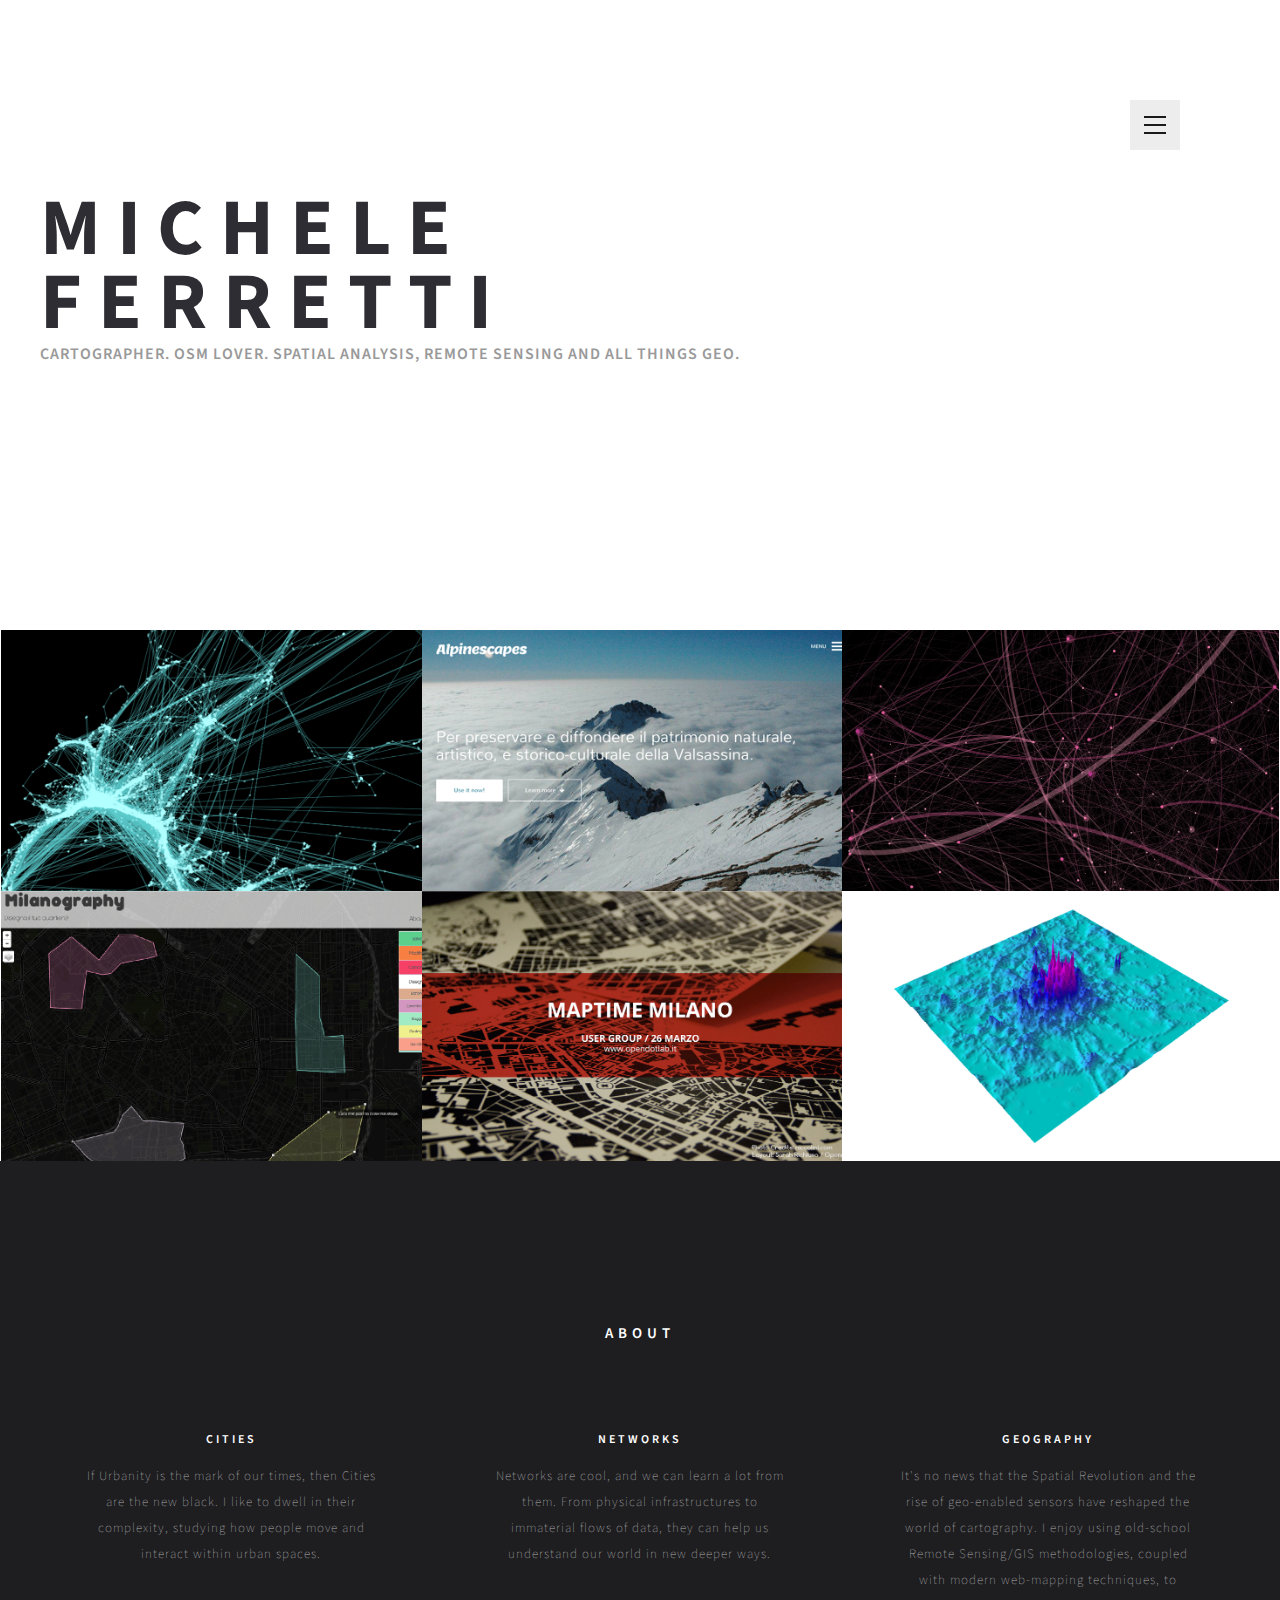
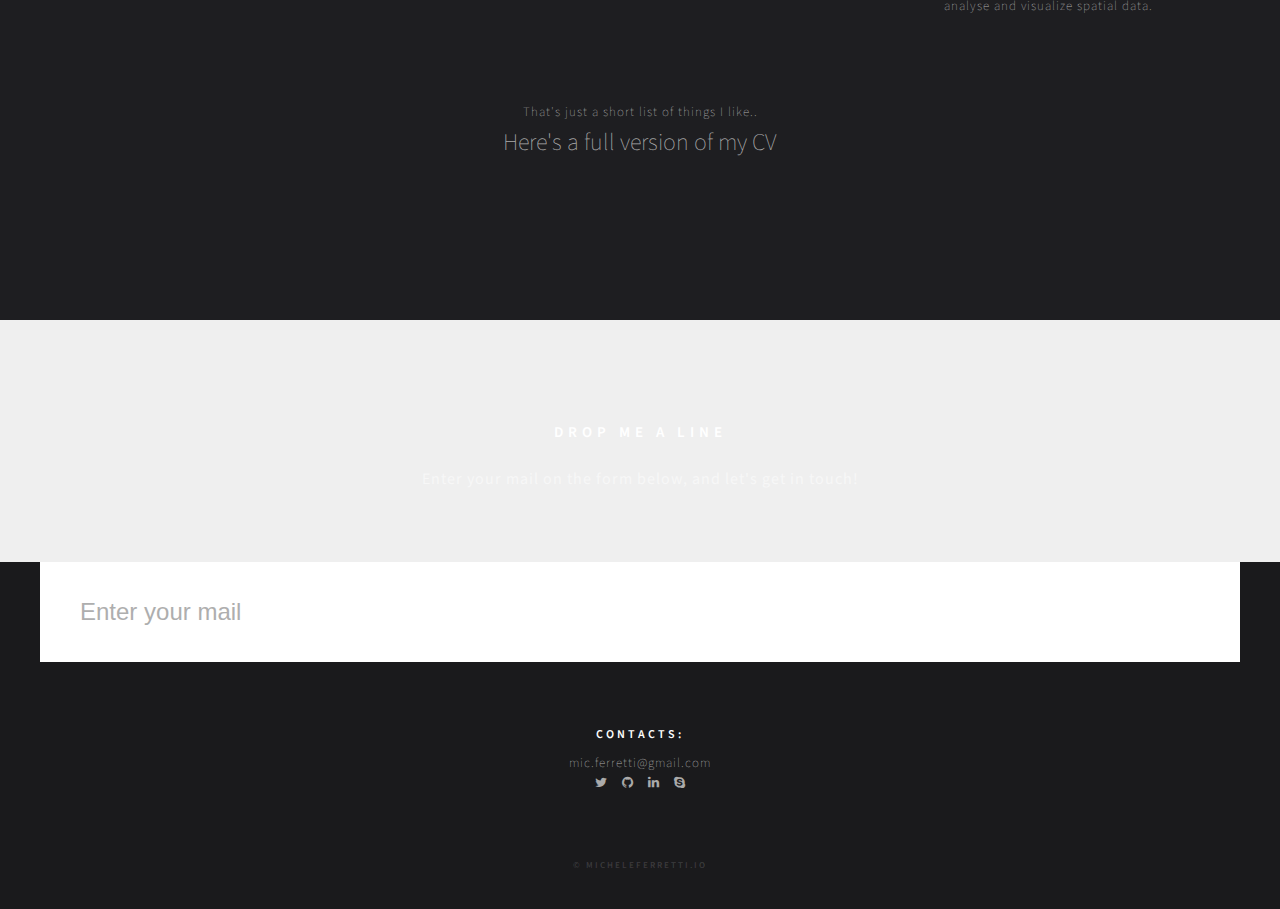
<file: index.html>
<!doctype html>
<!--[if lt IE 7]> <html class="no-js ie6 oldie" lang="en"> <![endif]-->
<!--[if IE 7]>    <html class="no-js ie7 oldie" lang="en"> <![endif]-->
<!--[if IE 8]>    <html class="no-js ie8 oldie" lang="en"> <![endif]-->
<!--[if IE 9]>    <html class="no-js ie9" lang="en"> <![endif]-->
<!--[if gt IE 9]><!--> <html class="no-js" lang="en" itemscope itemtype="http://schema.org/Product"> <!--<![endif]-->
<head>

	<!-- Meta tags & title /-->
	<meta charset="utf-8">
	<meta http-equiv="X-UA-Compatible" content="IE=edge,chrome=1">
	<title>MICHELE FERRETTI - Cities, Data, Geography</title>
	<meta name="description" content="." />
	<meta name="keywords" content="" />
	<meta name="author" content="humans.txt">

	<!-- Favicon /-->
	<link rel="shortcut icon" href="favicon.png" type="image/x-icon" /> <!-- Favicon /-->

	<meta name="viewport" content="width=device-width, initial-scale=1.0, maximum-scale=1">

	<!-- Stylesheets /-->
	<link rel="stylesheet" href="css/gumby.css">   				<!-- Gumby Framework /-->
	<link rel="stylesheet" href="css/style.css">   				<!-- Main stylesheet /-->
	<link href="css/font-awesome.min.css" rel="stylesheet">		<!-- Font Awesome Ico /-->
	<link href="css/flexslider.css" rel="stylesheet">				<!-- Flexslider /-->
 	<link rel="stylesheet" href="http://cdn.leafletjs.com/leaflet-0.7.3/leaflet.css" /> <!-- LeafletJS style /--> 

	<script src="js/modernizr-2.6.2.min.js"></script>  <!-- Modernizr /-->

</head>


<body>

	<!-- NAVIGATION ############################################### -->


	<div class="navigation">

		<div class="navToggle"><div class="icon"></div></div>

		<div class="bgblack"> </div>

		<div class="social-links">

			<ul>
				<li><a href="https://twitter.com/miccferr"><i class="fa fa-twitter"></i></a></li>
				<li><a href="https://www.github.com/miccferr"><i class="fa fa-github"></i></a></li>
				<li><a href="https://www.linkedin.com/in/micheleferretti"><i class="fa fa-linkedin"></i></a></li>
              	<li><a href="skype:mic.ferretti?call" rel="nofollow" ><i class="fa fa-skype"></i></a></li>
			</ul>

		</div>	  

		<!-- Menu -->

		<nav id="menu">

			<a href="#works">Work</a>
			<a href="#method">About</a>
			<!-- <a href="#crew">Team</a> -->
			<!-- <a href="#latest_post">Blog</a> -->
			<a href="#footer">Contact</a>

		</nav>

	</div>


	<!-- END NAVIGATION ############################################### -->


	<!-- HEADER ############################################### -->


	<section id="header">

		<!-- Huge Title --> 

		<div class="huge-title">  

			<!-- <h1><img class="logo" src="img/logo.png" alt="Logo"></h1> -->
			<h1>Michele <br> Ferretti</h1>
			<!-- <a class="logo">Michele Ferretti</a> -->

			<h2>Cartographer. OSM lover. Spatial Analysis, Remote Sensing and all things Geo.</h2>

		</div>

	</section>


	<!-- END HEADER ############################################### -->


	<!-- BEGIN CONTAINER ############################################### -->


	<div id="container" class="container">


		<!-- PORTFOLIO SECTION ############################################### -->


		<section id="works"> 


			<ul class="grid cs-style-3">
				<!-- Work -->
				<li>
					<figure class="work1">
						<img src="img/nuove-img/1000-625/nokia2-1000-625.png" alt="exemple">
						<figcaption>
							<h3>Nokia Mobile Data Challenge</h3>
							<p class="name">Data Visualization</p>
						</figcaption>
					</figure>
				</li>
				<!-- Work -->
				<li>
					<figure class="work2">
						<img src="img/nuove-img/1000-625/alpine2-1000-625.png" alt="exemple">
						<figcaption>
							<h3>Alpinescapes</h3>
							<p class="name">WebApp</p>
						</figcaption>
					</figure>
				</li>
				<!-- Work -->
				<li>
					<figure class="work3">
						<img src="img/nuove-img/1000-625/tesi-1000-625.png" alt="exemple">
						<figcaption>
							<h3>The Death of Distance in the Age of Urban Sensing</h3>
							<p class="name">Research</p>
						</figcaption>
					</figure>
				</li>
				<!-- Work -->
				<li>
					<figure class="work4">
						<img src="img/nuove-img/1000-625/milanography3-1000-625.png" alt="exemple">
						<figcaption>
							<h3>Anywhere-o-graphy</h3>
							<p class="name">Research</p>
						</figcaption>
					</figure>
				</li>
				<!-- Work -->
				<li>
					<figure class="work5">
						<img src="img/nuove-img/1000-625/maptime-1000-625.png" alt="exemple">
						<figcaption>
							<h3>Maptime Milan</h3>
							<p class="name">Learning Group</p>
						</figcaption>
					</figure>
				</li>
				<!-- Work -->
				<li>
					<figure class="work6">
						<img src="img/nuove-img/1000-625/telecom3-1000-625.png" alt="exemple">
						<figcaption>
							<h3>Mobile Phone Data Analysis</h3>
							<p class="name">Data Visualization</p>
						</figcaption>
					</figure>
				</li>

			</ul>

			
		</section>

		<!-- END PORTFOLIO SECTION ############################################### -->



		<!-- METHOD SECTION ############################################### -->


		<section id="method">

			<!-- Title --> 
			
			<h3>ABOUT</h3>


			<!-- Content --> 

			<div class="row scrollme">

				<!-- Method -->
				<div class="four columns whatwedo animateme" data-when="enter" data-from="1" data-to="0.2" data-opacity="0" data-translatey="0" data-rotatez="0">

					<!-- <div class="img-ico">
						<img src="img/ico.png" alt="ico1">
					</div> -->

					<h4>Cities</h4>

					<p>If Urbanity is the mark of our times, then Cities are the new black. I like to dwell in their complexity, studying how people move and interact within urban spaces.</p>

				</div>

				<!-- Method -->
				<div class=" four columns whatwedo animateme" data-when="enter" data-from="1" data-to="0.3" data-opacity="0" data-translatey="0" data-rotatez="0">
					<!-- <div class="img-ico">
						<img src="img/ico2.png" alt="ico1">
					</div>
 -->
					<h4>Networks</h4>

					<p>Networks are cool, and we can learn a lot from them. From physical infrastructures to immaterial flows of data, they can help us understand our world in new deeper ways.</p>

				</div>

				<!-- Method -->
				<div class=" four columns whatwedo animateme" data-when="enter" data-from="1" data-to="0.4" data-opacity="0" data-translatey="0" data-rotatez="0">

					<!-- <div class="img-ico">
						<img src="img/ico3.png" alt="ico1">
					</div> -->

					<h4>Geography</h4>

					<p>It's no news that the Spatial Revolution and the rise of geo-enabled sensors have reshaped the world of cartography. I enjoy using old-school Remote Sensing/GIS methodologies, coupled with modern web-mapping techniques, to analyse and visualize spatial data.  </p>

				</div>
				
				

			</div> <!-- End row div -->  
			<div class="cv animateme" data-when="enter" data-from="1" data-to="0.4" data-opacity="0" data-translatey="0" data-rotatez="0">
					
					<p>That's just a short list of things I like..</p>
					<h5><a href="./resume.html">Here's a full version of my CV</a></h5>

					
				</div>
			
		</section>

		<!-- END METHOD SECTION ############################################### -->



		<!-- AGENCY SECTION ############################################### -->


		<!-- <section id="agency" >

			<div class="row">

				<div id="agency_img" class="six columns">

					<ul class="slides">
						<li>
							<img src="http://www.placehold.it/1200x900" alt="exemple">
						</li>
						<li>
							<img src="http://www.placehold.it/1200x900" alt="exemple">
						</li>
						<li>
							<img src="http://www.placehold.it/1200x900" alt="exemple">
						</li>	        	
					</ul>

				</div>		

				<div id="agency_text" class="six columns">

					<ul class="slides">
						<li>
							<h3>Our Bar</h3>

							<p>Bacon ipsum dolor amet kielbasa jowl venison shank picanha. Flank capicola kevin ground round tenderloin meatloaf t-bone. Fatback pork loin spare ribs.</p>
						</li>
						<li>
							<h3>Our Studio</h3>

							<p>Meatball doner strip steak leberkas. Biltong turducken swine landjaeger, shoulder bacon porchetta beef ribs ham flank strip steak ball tip kevin jowl.</p>	        
						</li>
						<li>
							<h3>Our Street</h3>

							<p>Landjaeger pig meatball, pork loin picanha tenderloin ball tip jerky bacon. Andouille corned beef ham cow sirloin prosciutto ribeye bacon. Ham hock flank.</p>
						</li>	        	
					</ul>

				</div>		

			</div>

		</section> -->

		<!-- END OUR AGENCY SECTION ############################################### -->




		<!-- CLIENTS SECTION ############################################### -->

<!-- 		<section id="clients" >

			<div class="row">

				<div id="clients_img" class="six columns">

					<ul class="slides">
						<li>
							<img src="http://www.placehold.it/350x125" alt="exemple">
						</li>
						<li>
							<img src="http://www.placehold.it/350x125" alt="exemple">
						</li>
						<li>
							<img src="http://www.placehold.it/350x125" alt="exemple">
						</li>	        	
						<li>
							<img src="http://www.placehold.it/350x125" alt="exemple">
						</li>
						<li>
							<img src="http://www.placehold.it/350x125" alt="exemple">
						</li>
						<li>
							<img src="http://www.placehold.it/350x125" alt="exemple">
						</li>
					</ul>

				</div>		

				<div id="clients_text" class="six columns">

					<div class="inner">

						<h3>People who know the difference.</h3>

						<p>Bacon ipsum dolor amet kielbasa jowl venison shank picanha. Flank capicola kevin ground round tenderloin meatloaf t-bone. Fatback pork loin spare ribs.</p>

					</div>

				</div>		

			</div>

		</section> -->

		<!-- END CLIENTS SECTION ############################################### -->




		<!-- MEMBERS SECTION ############################################### -->

<!-- 
		<section id="crew">

			<div class="row scrollme">



				<ul class="five_up tiles">


					<li class="member animateme" data-when="enter" data-from="0.3" data-to="0.1" data-opacity="0" data-translatex="0" data-rotatez="0">
						<img src="img/nuove-img/325-450/m-325-450.jpg" alt="EXEMPLE">

						<div class="info">
							<h4 class="name">Michele Ferretti</h4>
							<span class="role">Urban Planner</span>
							<a href="https://twitter.com/miccferr"><i class="fa fa-twitter"></i></a>
							<a href="github.com/miccferr"><i class="fa fa-github"></i></a>
						</div>
						
					</li>



				</ul>

			</div> 

		</section> -->

		<!-- END MEMBERS SECTION ############################################### -->



		<!-- LATEST POST SECTION ############################################### -->


<!-- <section id="latest_post">

	<div class="row scrollme">

		<h3>Stay always connected with us.</h3>

		<p class="lead">Got hooked and want to read more about what’s happening around our agency?<br>
			Then visit <a href="#">our Blog →</a> </p>
		<ul>
			<li class="post animateme" data-when="enter" data-from="0.9" data-to="0.4" data-opacity="0" data-translatey="0" data-rotatez="0">
				<span class="who"><img src="http://www.placehold.it/150x150" alt="exemple"></span>
				<h4>THIS IS A POST</h4>
				<span class="date">18 November 2014</span>
				<span class="arrow"><i class="fa fa-arrow-right"></i></span>
			</li>

			<li class="post animateme" data-when="enter" data-from="0.9" data-to="0.6" data-opacity="0" data-translatey="0" data-rotatez="0">
				<span class="who"><img src="http://www.placehold.it/150x150" alt="exemple"></span>
				<h4>THIS IS A POST</h4>
				<span class="date">18 November 2014</span>
				<span class="arrow"><i class="fa fa-arrow-right"></i></span>
			</li>
			
			<li class="post animateme" data-when="enter" data-from="0.9" data-to="0.8" data-opacity="0" data-translatey="0" data-rotatez="0">
				<span class="who"><img src="http://www.placehold.it/150x150" alt="exemple"></span>
				<h4>THIS IS A POST</h4>
				<span class="date">18 November 2014</span>
				<span class="arrow"><i class="fa fa-arrow-right"></i></span>
			</li>

		</ul>

	</div>

</section>
-->

<!-- END LATEST POST SECTION ############################################### -->



<!-- TWITTER SECTION ############################################### -->


<!-- <section id="twitter_feed">

	<div class="row scrollme">

		<div id="twitter" class="eight columns centered animateme" data-when="enter" data-from="0.7" data-to="0.3" data-opacity="0" data-translatey="0" data-rotatez="0">

		</div> 


	</div>
</section>
 -->

<!-- END TWITTER SECTION ############################################### -->



<!-- MAIL US SECTION ############################################### -->


<section class="intersection scrollme" >

	<div class="row centered animateme" data-when="enter" data-from="0.7" data-to="0.3" data-opacity="0" data-translatey="100" data-rotatez="0">
		<h3>DROP ME A LINE</h3>
		<p>Enter your mail on the form below, and let's get in touch!</p>
	</div>	

</section>



<section class="mailus">

	<form class="cd-form row" action="form_sender.php">
		<input type="email" id="cd-email" class="cd-email" name="cd-email" placeholder="Enter your mail">
		<input type="submit" class="cd-submit" value="START TODAY">
		<div class="cd-loading"></div>

		<div data-type="message" class="cd-response cd-response-error">Ops! Error Something went wrong</div>
		<div data-type="message" class="cd-response-success"><p>Great! You'll be informed !</p></div>

	</form>


</section>


<!-- END MAIL US SECTION ############################################### -->






<!-- CONTACT INFO SECTION ############################################### -->


<section id="contact_info">

	<div class="row centered">		   		    	

		<h4>Contacts: </h4>
		<p>
			
			<a href="#">mic.ferretti@gmail.com</a>
			<br>
			<a href="https://twitter.com/miccferr"><i class="fa fa-twitter"></i></a>
			<a href="https://github.com/miccferr"><i class="fa fa-github"></i></a>
			<a href="https://www.linkedin.com/in/micheleferretti"><i class="fa fa-linkedin"></i></a>
			<a href="skype:mic.ferretti?call" rel="nofollow" ><i class="fa fa-skype"></i></a>
	
		</p>

	</div>
</section>


	<!-- END CONTACT INFO SECTION ############################################### -->



	<!-- FOOTER SECTION ############################################### -->


	<section id="footer">
		
		<div class="row centered">		 

			<p>© micheleferretti.io</p>

		</div>


	</section>


	<!-- END FOOTER SECTION ############################################### -->



</div> <!-- end of container -->



<!-- WORKS CONTENT ############################################### -->



<!-- WORK 1 CONTAINER -->

<div class="work1-container shadow">

	<!-- close btn -->	
	<div class="closex"><div class="inner-closex"></div></div>
	
	<!-- Content Right -->
	<div class="work-content">

		<!-- Change each background of a work on the Main Stylesheet Line 550 -->
		<div class="work-header">

			<!-- arrow --> 

			<div class="go-down">
				<p>scroll down</p>
			</div>

		</div>
		
		<!-- Header of The Work -->	
		<div id="yoooo" class="content-header">

			<div class="row centered">
				
				<!-- Title -->	
				<h3>Nokia Data Challenge</h3>
				
				<!-- Category -->	
				<p class="category">RESEARCH</p>
				
				<!-- About -->	 

				<div class="eight columns centered">

					
<p>Research idea for the Nokia Mobile Data Challenge 2012 - Open Challenge Track</p>
<br>
<p>Project Title: "Identification of significant places and life practices through mobile usage data: a urban analysis perspective"</p>
<br>
<p>Team Members: Fabio Manfredini, Paolo Tagliolato, Michele Ferretti</p>
<br>
<p>Background: Urban analytics techniques appear to be increasingly inadequate in describing city dynamics such as urban spaces usages by temporary populations, which are inherently characterized by time-dependent intensity variations.
A first consideration regards traditional sources for the analysis of daily mobility, an information through which it is possible to interpret daily urban practices. The main sources of data are surveys on commuters flows. They provide a very partial picture of daily practices in urban areas, because they collect only flows for job and study purposes. Therefore they are unable to describe the main components of urban mobility, that rapidly changes because of the occurrence of demographic, economic and social dynamics.
Analyzing the spatial and temporal usage of cities in their contemporary daily-life practices requires an integration between traditional data (land cover, town plans, spatial distribution of activities, etc.) and new sources of information aimed at identifying the complexity and multiplicity of individual behaviors. 
Recognizing and mapping the flows and patterns of daily mobility, in their spatial and temporal dimensions, could be a major achievement in the understanding of contemporary city dynamics for Urban Studies and for Urban Planning.
</p>
					<hr>

				</div>

			</div> <!-- End Row -->	

			<!-- Screenshots -->

			<div class="screenshots row centered">
				<figure>
					<img src="img/nuove-img/1300-700/nokia1-1300-700.png" alt="exemple">
					<figcaption> <h4>Lausanne region, CH</h4> </figcaption>
				</figure>
				<figure>
					<img src="img/nuove-img/1300-700/nokia2-1300-700.png" alt="exemple">
					<figcaption> <h4>Daily movement patterns (regional lelvel)</h4> </figcaption>
				</figure>
				<figure>
					<img src="img/nuove-img/1300-700/nokia3-1300-700.png" alt="exemple">
					<figcaption> <h4>nightly movement patterns (regional lelvel)</h4> </figcaption>
				</figure>
				<figure>
					<img src="img/nuove-img/1300-700/nokia4-1300-700.png" alt="exemple">
					<figcaption><h4>daily movement patterns (greater lausanne area)</h4></figcaption>
				</figure>
				<figure>
					<img src="img/nuove-img/1300-700/nokia5-1300-700.png" alt="exemple">
					<figcaption><h4>nightly movement patterns (greater lausanne area)</h4></figcaption>
				</figure>
				<figure>
					<img src="img/nuove-img/1300-700/nokia6-1300-700.png" alt="exemple">
					<figcaption><h4>nightly movement patterns (lausanne), detail</figcaption>
				</figure>
				<figure>
					<img src="img/nuove-img/1300-700/nokia7-1300-700.png" alt="exemple">
					<figcaption><h4>nightly movement patterns (lausanne)</figcaption>
				</figure>
				<figure>
					<img src="img/nuove-img/1300-700/nokia8-1300-700.png" alt="exemple">
					<figcaption><h4>user 117: movement catchment area </figcaption>
				</figure>
				<figure>
					<img src="img/nuove-img/1300-700/nokia9-1300-700.png" alt="exemple">
					<figcaption><h4>user 64: movement catchment area </figcaption>
				</figure>

			</div>

		</div> <!-- End content-header -->

	</div>

</div> <!-- End Work Container -->



<!-- WORK 2 CONTAINER -->

<div class="work2-container shadow">

	<!-- close btn -->	
	<div class="closex"><div class="inner-closex"></div></div>

	<!-- Content Right -->
	<div class="work-content">

		<!-- Change each background of a work on the Main Stylesheet Line 550 -->
		<div class="work-header">

			<!-- arrow --> 

			<div class="go-down">
				<p>scroll down</p>
			</div>

		</div>

		<!-- Header of The Work -->	
		<div id="yoooo" class="content-header">

			<div class="row centered">

				<!-- Title -->	
				<h3>ALPINESCAPES</h3>

				<!-- Category -->	
				<p class="category">WebApp</p>

				<!-- About -->	

				<div class="eight columns centered">

					<p>Following the agreement on the "European Landscape Convention" (European Commission, 2000) and the Joint Programme Initiative on “Cultural Heritage” (JPI Cultural Heritage, 2010) , a new operational definition of Landscape has been promoted in recent years by EU Institutions. In such definition, the Social Dimension of Landscape (which is henceforth viewed both as a social construct as well as social product (Castiglioni, 2009) ) has been posed at the heart of the matter (and consequently, at the core of any policy action involving such issue). The new Horizon 2020 programming directives will also push forward in the same  direction, by stressing the need to tackle Societal Challenges related to Cultural Heritage (European Commission, 2014) with new forms of innovation, enabled by a combination of modern ICT, such as social media and mobile technologies, combined with a shift towards more transparent and participative models of territorial governance for the public sector, such as the OpenGovernment and OpenData paradigms (European Commission, 2014).</p>
					<br>
					<p>Building upon such premises, the Alpinescapes project poses itself as a novel tentative to link these multiple dimensions, by focusing on OpenData and Open licensing to collect, organize, provide access to and ultimately give back and contribute, to the existing open content on the alpine landscape (and its heritage, geography and anthropology...) of Valsassina valley in Northern Italy. Linking data from traditional Geographic Information Science repositories to Wikipedia and from local Public Institutions geo-databases to the crowdsourced planetary database of OpenStreetMap, the project aims at building an easy-to-use platform, not only for the promotion and exploration of the areas' surroundings, but most crucially to enable the participative construction and representation of Valsassina's landscape as perceived by its User/Citizens. </p>
					<br>
					<p>Team Supervisor: <a href="https://twitter.com/danielevilla">Daniele Villa</a></p>
					<p>Devleopers: Paolo Tagliolato, Michele Ferretti</p>
					<p>Project Partners: <a href="http://www.interreg-italiasvizzera.it/home-it">INTERREG ITA-CH</a>, <a href="http://www.valsassina.it/">Comunità Montana della Valsassina</a>, <a href="http://www.supsi.ch/home.html">SUSPI-Lugano</a>, <a href="http://www.polimi.it/">Politecnico di Milano</a></p>

					<hr>

				</div>

			</div> <!-- End Row -->	

			<!-- Screenshots -->

			<div class="screenshots row centered">

				<figure>
					<img src="img/nuove-img/1300-700/alpine1-1300-700.png" alt="exemple">
					<figcaption> <h4>Built with &#60;3 and opendata from Wikipedia and Openstreetmap</h4> </figcaption>
				</figure>
				<figure>
					<img src="img/nuove-img/1300-700/alpine2-1300-700.png" alt="exemple">
					<figcaption> <h4>Missing features detection from Wikipedia articles </h4> </figcaption>
				</figure>
				<figure>
					<img src="img/nuove-img/1300-700/alpine3-1300-700.png" alt="exemple">
					<figcaption> <h4>Points-of-interest geographic filter </h4> </figcaption>
				</figure>
				<figure>
					<img src="img/nuove-img/1300-700/alpine4-1300-700.png" alt="exemple">
					<figcaption><h4>Trekking and mountain bike paths from Openstreetmap</h4></figcaption>
				</figure>

			</div>

		</div> <!-- End content-header -->

	</div>

</div> <!-- End Work Container -->



<!-- WORK 3 CONTAINER -->

<div class="work3-container shadow">

	<!-- close btn -->	
	<div class="closex"><div class="inner-closex"></div></div>
	<!-- <div id="map-wrap"> 
				<div id="map"></div>
			</div> -->
	

	<!-- Content Right -->
	<div class="work-content">

		<!-- Change each background of a work on the Main Stylesheet Line 550 -->
		<div class="work-header">
			

			<!-- arrow --> 

			<div class="go-down">
				<p>scroll down</p>
			</div>

		</div>

		<!-- Header of The Work -->	
		<div id="yoooo" class="content-header">

			<div class="row centered">

				<!-- Title -->	
				<h3>THE DEATH OF DISTANCE IN THE AGE OF URBAN SENSING</h3>

				<!-- Category -->	
				<p class="category">Research</p>

				<!-- About -->	

				<div class="eight columns centered">

					<p> Despite a certain line of thought mainly developed across the end of the 90’s and the beginning of the 00’s, which claimed for a supposed “Death of Distance" [1], arguing for a “Flatter World” [2] in respect to social and economic phenomena, hard evidence still seems to stand up for the contrary [3], [4]. The same spread of ICT and new communication technologies that supposedly would have put an “End to Geography” [5], has indeed provided plenty of data for successive studies that assessed the relevance of geographic dimension in shaping nowadays interactions between and within urban environments [6].</p>
					<br>
					<p>The thesis work aims to dwell further in the understanding of socio-economic processes mediated through space, and on their effects on the urban milieu, by expoliting, for its own analyses, data coming from the exact same technologies that the “World is Flat” hypothesis theorized as one of the pillars of the Globalization 3.0 homogeneous landscape [2]. </p>
					<br>
					<p>In doing so, it positions itslef at the convergence of different research paths: Economics, Urban Studies, Social and Quantitative Research, Computational Informatics..hopefully providing an additional example of the usefulness and richness of applying Computer Science methodologies to innovative data sources harvested from the mobile phone sensors to the service of urban research.</p>

					<hr>

				</div>

			</div> <!-- End Row -->	


			<!-- Screenshots -->

			<div class="screenshots row centered">

				<figure>
					<img src="img/nuove-img/1300-700/tesi1-1300-700.png" alt="exemple">
					<figcaption> <h4>analisys scheme pt.1</h4> </figcaption>
				</figure>
				<figure>
					<img src="img/nuove-img/1300-700/tesi2-1300-700.png" alt="exemple">
					<figcaption> <h4>analisys scheme pt.2</h4> </figcaption>
				</figure>
				<figure>
					<img src="img/nuove-img/1300-700/tesi3-1300-700.png" alt="exemple">
					<figcaption> <h4>ivory Coast’s Population Density</h4> </figcaption>
				</figure>
				<figure>
					<img src="img/nuove-img/1300-700/tesi4-1300-700.png" alt="exemple">
					<figcaption><h4>Mobile phone antennae distribution across the country</h4></figcaption>
				</figure>
				<figure>
					<img src="img/nuove-img/1300-700/tesi5-1300-700.png" alt="exemple">
					<figcaption><h4>Ivory Coast’s Mobile Communication Network</h4></figcaption>
				</figure>
				<figure>
					<img src="img/nuove-img/1300-700/tesi6-1300-700.png" alt="exemple">
					<figcaption><h4>modularity classes</figcaption>
				</figure>
				<figure>
					<img src="img/nuove-img/1300-700/tesi7-1300-700.png" alt="exemple">
					<figcaption><h4>1<sup>st </sup>Modularity Class: The South-Eastern regions, a mostly inward   </h4></figcaption>
				</figure>
				<figure>
					<img src="img/nuove-img/1300-700/tesi8-1300-700.png" alt="exemple">
					<figcaption><h4>2<sup>nd </sup>Modularity Class: parallellism between the physical (railways) and digital (mobile phone calls) networks  </h4></figcaption>
				</figure>

			</div>

		</div> <!-- End content-header -->

	</div>

</div> <!-- End Work Container -->




<!-- WORK 4 CONTAINER -->

<div class="work4-container shadow">

	<!-- close btn -->	
	<div class="closex"><div class="inner-closex"></div></div>

	<!-- Content Right -->
	<div class="work-content">

		<!-- Change each background of a work on the Main Stylesheet Line 550 -->
		<div class="work-header">

			<!-- arrow --> 

			<div class="go-down">
				<p>scroll down</p>
			</div>

		</div>

		<!-- Header of The Work -->	
		<div id="yoooo" class="content-header">

			<div class="row centered">

				<!-- Title -->	
				<h3>MILANOGRAPHY</h3>

				<!-- Category -->	
				<p class="category">Research</p>

				<!-- About -->	

				<div class="eight columns centered">

					<p>Milanography is a partecipative mapping project focused on Milan's neighborhoods.</p>
					<br>
					<p>It aims to make visible the "shared" image of the city, as perceived by its inhabitants, by mapping the closest spatial unit to their daily life. Which is precisely the neighborhood. <br/>
						It does so through a simple yet intuitive and spontaneous medium: by drawing.
						The percieved shapes of what is collectively addressed as Milan will naturally emerge by overlapping the drawings hence collected.
						Here can be found some preliminary results:</p>
						<br>
						<p>Milanography spawns from similar experiences, such as "<a href="http://saintamh.org/maps/areas-of-edinburgh/">Areas of Edinburgh</a>", "<a href="https:%20//hood.theory%20.org%20/">The Neighborhood Project</a> "and in particular the awesome <a href="http://bostonography.com/neighborhoods/">Bostonography</a> research project by <a href="http://andywoodruff.com/">A.Woodruff</a> and <a href="https://twitter.com/wallacetim">T .Wallace</a>.</p>
						<br>
						<p>Unlike those experiences though, Milanography is entirely built onto an <strong>open-stack</strong>: <em>Postgres / PostGIS + Flask + LeafletJS</em>.
							Milanography code is also released publicly on Github at <a href="https://github.com/miccferr/milanography">this address</a>.
							Everyone is warmly encouraged to contribute to and to improve the project.</p>

							<hr>

						</div>

					</div> <!-- End Row -->	

					<!-- Screenshots -->

					<div class="screenshots row centered">

						<figure>
						<img src="img/nuove-img/1300-700/milanography1-1300-700.png" alt="exemple">
							<figcaption> <h4>the drawing canvas</h4> </figcaption>
						</figure>
						<figure>
						<img src="img/nuove-img/1300-700/milanography2-1300-700.png" alt="exemple">
							<figcaption> <h4>map your neighborhood</h4> </figcaption>
						</figure>
						<figure>
						<img src="img/nuove-img/1300-700/milanography3-1300-700.png" alt="exemple">
							<figcaption> <h4>modify the shape (or delete it) until you are satisfied. then save it!</h4> </figcaption>
						</figure>

					</div>

				</div> <!-- End content-header -->

			</div>

		</div> <!-- End Work Container -->



		<!-- WORK 5 CONTAINER -->

		<div class="work5-container shadow">

			<!-- close btn -->	
			<div class="closex"><div class="inner-closex"></div></div>

			<!-- Content Right -->
			<div class="work-content">

				<!-- Change each background of a work on the Main Stylesheet Line 550 -->
				<div class="work-header">

					<!-- arrow --> 

					<div class="go-down">
						<p>scroll down</p>
					</div>

				</div>

				<!-- Header of The Work -->	
				<div id="yoooo" class="content-header">

					<div class="row centered">

						<!-- Title -->	
						<h3>MAPTIME MILAN</h3>

						<!-- Category -->	
						<p class="category">Learning Group</p>

						<!-- About -->	

						<div class="eight columns centered">

						<blockquote cite="http://maptime.io/about/">
							<p>
								"Maptime is an open learning environment for all levels and degrees of knowledge, offering intentional educational support for the beginner. Maptime is simultaneously flexible and structured, creating space for mapping tutorials, workshops, ongoing projects with a shared goal, and independent/collaborative work time.. (from :<a href="http://maptime.io/about/">maptime.io/about</a>)	</p>
						</blockquote>	
							<br>
							<p>
								In December 2014 I started the <a href="https://twitter.com/MaptimeMI">Milanese chapter</a> in the amazing FabLab <a href="opendotlab.it">Opendot</a>. Since then, we had the most fun and interesting nights, learning together web-mapping tools such as <a href="leafletjs.com">LeafletJS</a> and <a href="https://www.mapbox.com/mapbox-studio/#darwin">Mapbox Studio</a>.	</p>
							<br>
							<p>
								But this is just the beginning! In the next few months we'll have various guest such as data journalist and designers, to teach us the best practices of storytelling and data visualization.
							</p>

							<p>
								As always...<i>Beginners most welcome!</i></p>
								
							
						

								<hr>

							</div>

						</div> <!-- End Row -->	

						<!-- Screenshots -->

						<div class="screenshots row centered">

							<figure>
								<img src="img/nuove-img/1300-700/maptime1-1300-700.png" alt="exemple">
									<!-- <figcaption> <h4>the drawing canvas</h4> </figcaption> -->
							</figure>
							<figure>
								<img src="img/nuove-img/1300-700/maptime2-1300-700.png" alt="exemple">
									<!-- <figcaption> <h4>map your neighborhood</h4> </figcaption> -->
							</figure>
							<figure>
								<img src="img/nuove-img/1300-700/maptime3-1300-700.png" alt="exemple">
									<!-- <figcaption> <h4>map your neighborhood</h4> </figcaption> -->
							</figure>
							<figure>
								<img src="img/nuove-img/1300-700/maptime4-1300-700.png" alt="exemple">
									<!-- <figcaption> <h4>map your neighborhood</h4> </figcaption> -->
							</figure>
						</div>

					</div> <!-- End content-header -->

				</div>

			</div> <!-- End Work Container -->





			<!-- WORK 6 CONTAINER -->

			<div class="work6-container shadow">

				<!-- close btn -->	
				<div class="closex"><div class="inner-closex"></div></div>

				<!-- Content Right -->
				<div class="work-content">

					<!-- Change each background of a work on the Main Stylesheet Line 550 -->
					<div class="work-header">

						<!-- arrow --> 

						<div class="go-down">
							<p>scroll down</p>
						</div>

					</div>

					<!-- Header of The Work -->	
					<div id="yoooo" class="content-header">

						<div class="row centered">

							<!-- Title -->	
							<h3>MOBILE PHONE DATA ANALYSIS</h3>

							<!-- Category -->	
							<p class="category">Data Visualization</p>

							<!-- About -->	

							<div class="eight columns centered">

								<p>In the spring of 2013 I had the opportunity to attend a course on "Multivariate Statistics" at the Faculty of <a href="https://mox.polimi.it/">Mathematics Engineering</a>, Politecnico di Milano. During the entire semester I worked on a project with a group of engineers, using the absolute volume of traffic (in Erlang) from mobile phone data, to model people's presence and movement within Milan's first urban belt, and derive a land-use classification based entirely on such data.</p>
								<p>Team Members: Michele Ferretti, Roberto Pensa, Paolo Terzi, Luca Turconi </p>

									<hr>

								</div>

							</div> <!-- End Row -->	

							<!-- Screenshots -->

							<div class="screenshots row centered">

								<figure>
								<img src="img/nuove-img/1300-700/telecom1-1300-700.png" alt="exemple">
									<figcaption> <h4>Absolute density of calls over the entire study area</h4> </figcaption>
							</figure>
							<figure>
								<img src="img/nuove-img/1300-700/telecom2-1300-700.png" alt="exemple">
									<figcaption> <h4>Milan's central area</h4> </figcaption>
							</figure>
							<figure>
								<img src="img/nuove-img/1300-700/telecom3-1300-700.png" alt="exemple">
									<figcaption> <h4>detail: milan's central station</h4> </figcaption>
							</figure>
							<figure>
								<img src="img/nuove-img/1300-700/telecom4-1300-700.png" alt="exemple">
									<figcaption> <h4>detail: sharp contrast of traffic density between the crowded highway and the sorrounding farmland </h4> </figcaption>
							</figure>

							</div>

						</div> <!-- End content-header -->

					</div>

				</div> <!-- End Work Container -->





				<!-- END WORKS CONTENT ############################################### -->




				<script src="js/jquery-1.11.1.min.js"></script>											<!-- jQuery -->
				<script src="js/main.js" type="text/javascript"></script> 								<!-- Main Javascript File -->
				<script src="js/classie.js" type="text/javascript"></script> 								<!-- Navigation & Works Grid -->
				<script src="js/jquery.parallax-1.1.3.js" type="text/javascript"></script> 				<!-- Parallax -->
				<script src="js/jquery.scrollto.js" type="text/javascript"></script> 						<!-- ScrollTo -->
				<script src="js/waypoints.min.js" type="text/javascript"></script>						<!-- Waypoints -->
				<script src="js/mediaCheck.js" type="text/javascript"></script> 							<!-- MediaCheck -->	
				<script src="js/yui.js" type="text/javascript"></script>									<!-- Yui Library -->	
				<script src="js/jquery.scrollme.js" type="text/javascript"></script>						<!-- Scrollme Library -->
				<script src="js/contact_form.js" type="text/javascript"></script>							<!-- Contact Form -->
				<script src="js/work_preview.js" type="text/javascript"></script> 						<!-- Works Preview -->
				<script src="js/jquery.flexslider.js" type="text/javascript"></script>					<!-- Flexslider -->
				<script src="http://cdn.leafletjs.com/leaflet-0.7.3/leaflet.js"></script>					<!-- LeafletJS -->
				<script type="text/javascript" src="http://www.skypeassets.com/i/scom/js/skype-uri.js"></script> <!-- Skype -->
				<!-- <script src="js/network.js" type="text/javascript"></script>					 -->
				<!-- Network Map, Work section 3 -->
				

				<!-- Change UA-XXXXX-X to be your site's ID -->
  <!--<script>
    window._gaq = [['_setAccount','UAXXXXXXXX1'],['_trackPageview'],['_trackPageLoadTime']];
    Modernizr.load({
      load: ('https:' == location.protocol ? '//ssl' : '//www') + '.google-analytics.com/ga.js'
    });
</script>  -->

</body>

</html>
</file>
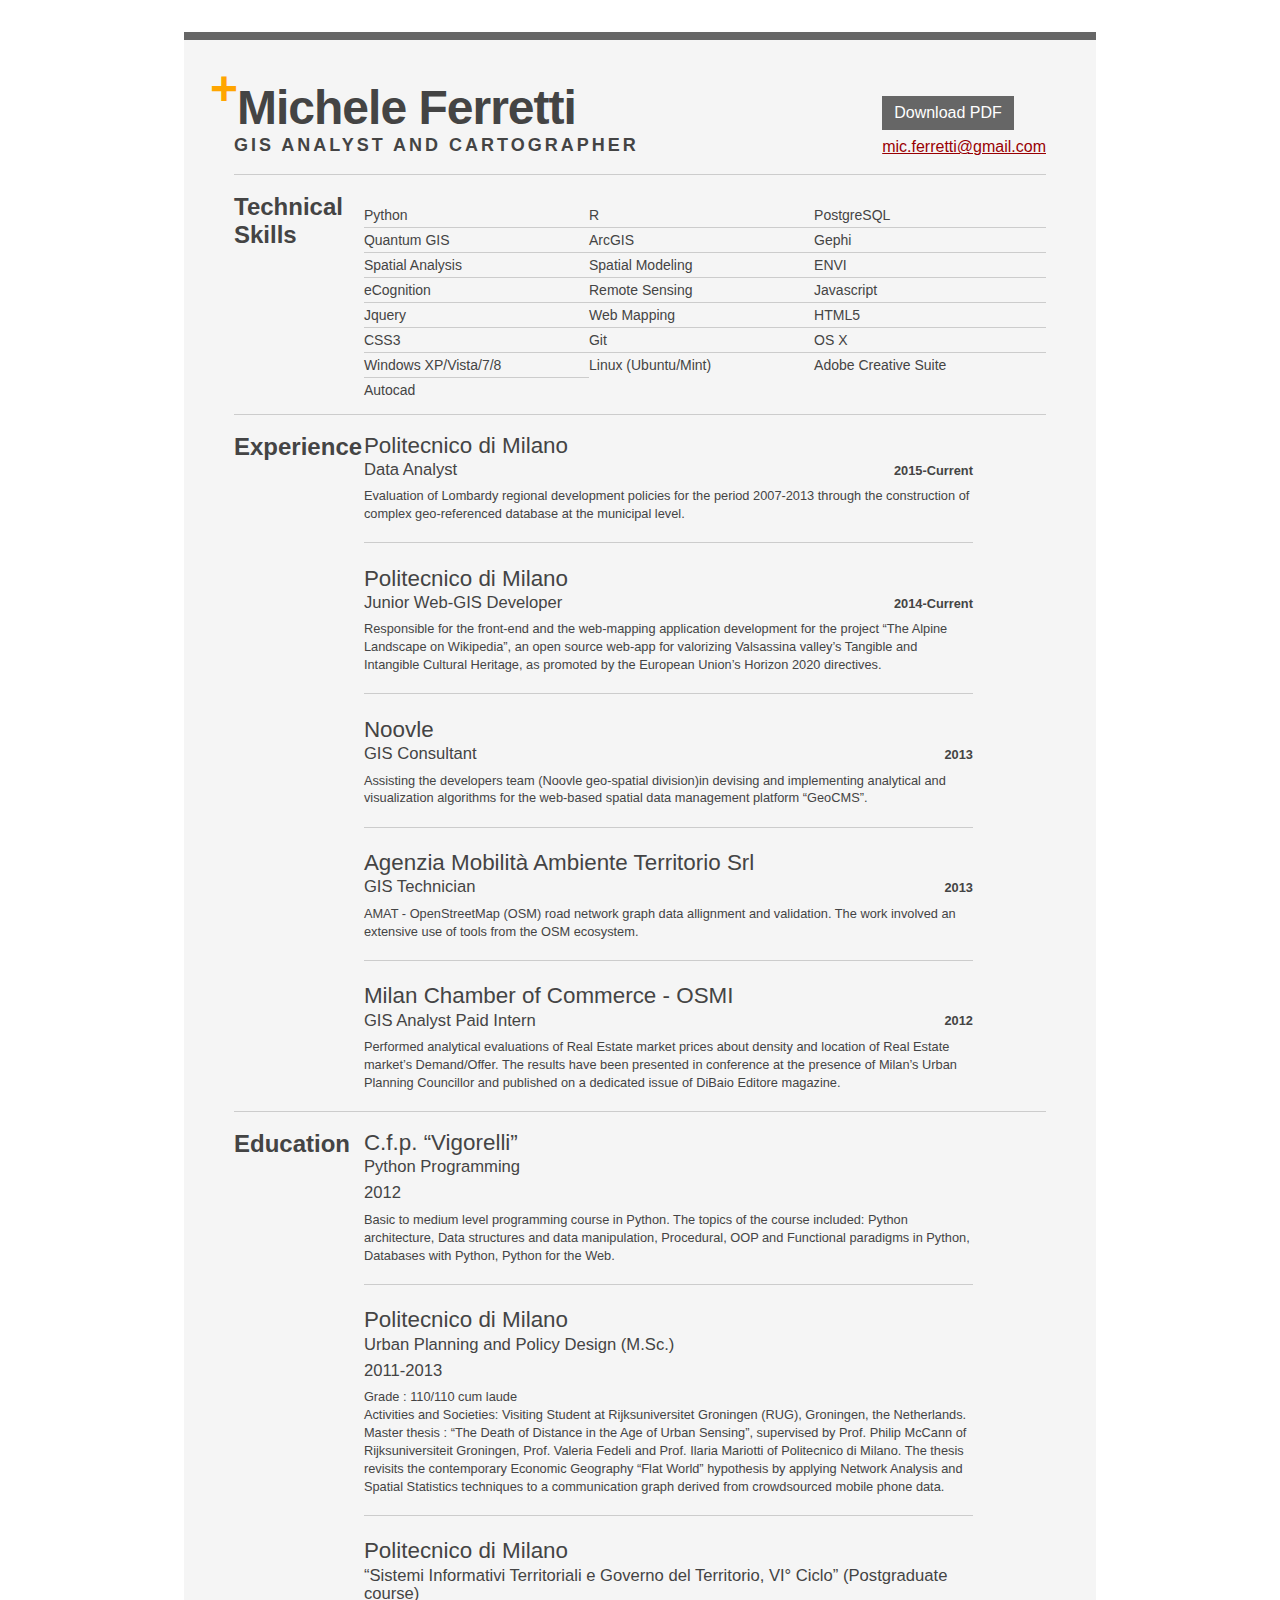
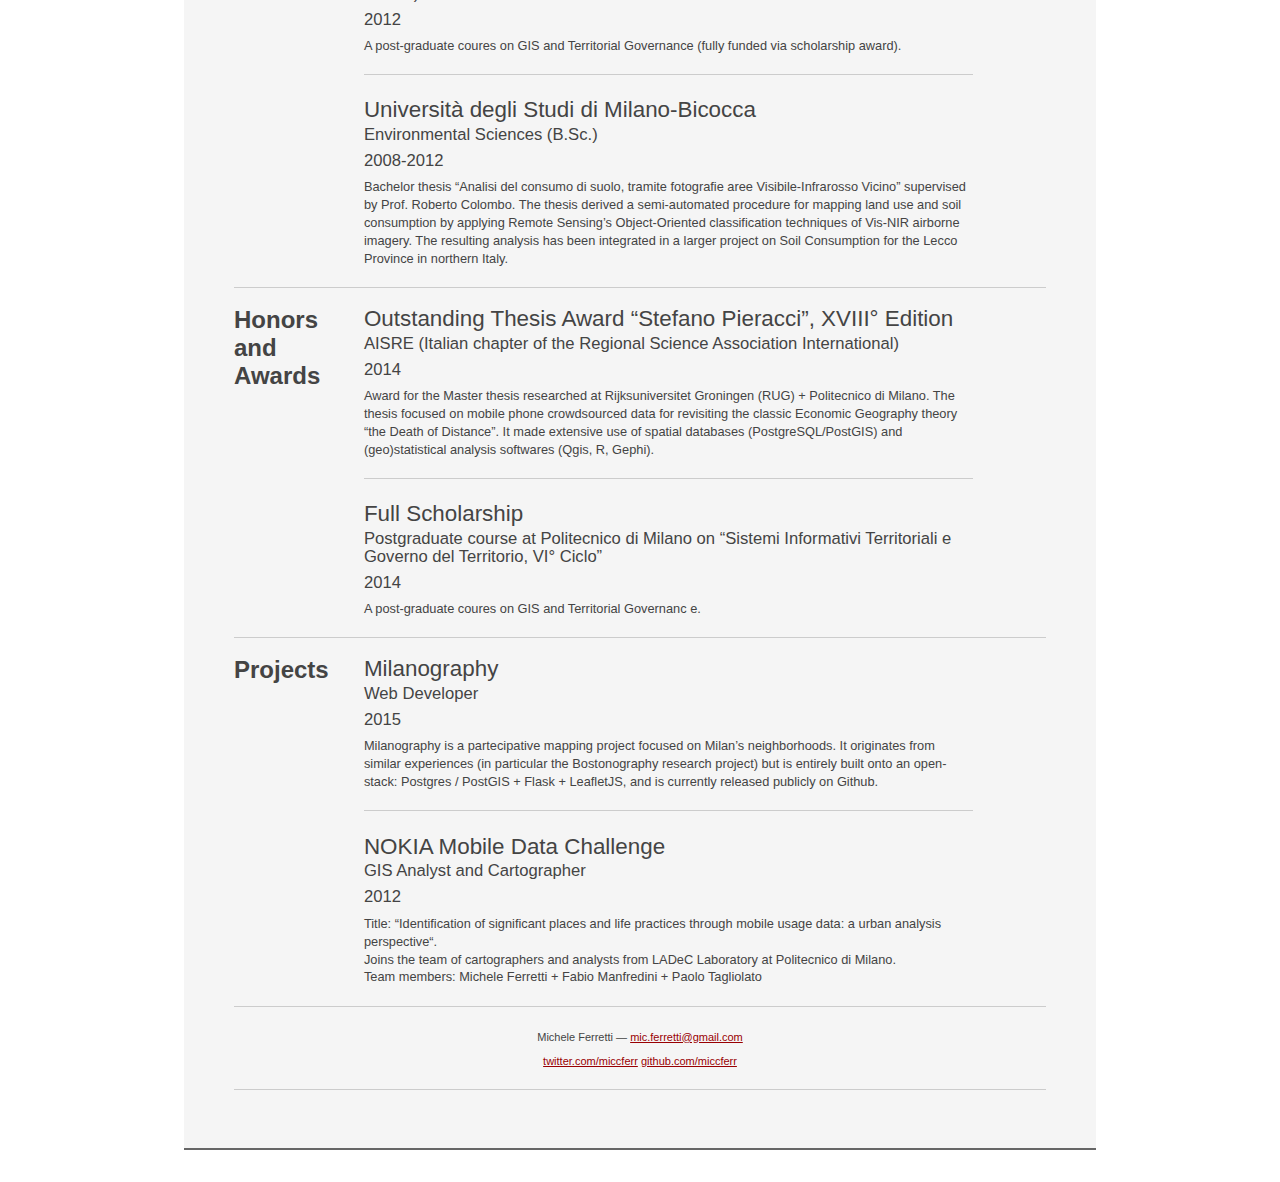
<file: resume.html>
<!DOCTYPE html>
<html>
<head>
<meta charset="utf-8">

<title>Michele Ferretti | GIS Analyst and Cartographer</title>
<style type="text/css">

article,
aside,
details,
figcaption,
figure,
footer,
header,
hgroup,
nav,
section,
summary {
  display: block;
}
audio,
canvas,
video {
  display: inline-block;
  *display: inline;
  *zoom: 1;
}
audio:not([controls]) {
  display: none;
}
[hidden] {
  display: none;
}
html {
  font-size: 100%;
  -webkit-text-size-adjust: 100%;
  -ms-text-size-adjust: 100%;
}
html,
button,
input,
select,
textarea {
  font-family: sans-serif;
}
body {
  margin: 0;
}
a:focus {
  outline: thin dotted;
}
a:hover,
a:active {
  outline: 0;
}
h1 {
  font-size: 2em;
  margin: 0.67em 0;
}
h2 {
  font-size: 1.5em;
  margin: 0.83em 0;
}
h3 {
  font-size: 1.17em;
  margin: 1em 0;
}
h4 {
  font-size: 1em;
  margin: 1.33em 0;
}
h5 {
  font-size: 0.83em;
  margin: 1.67em 0;
}
h6 {
  font-size: 0.75em;
  margin: 2.33em 0;
}
abbr[title] {
  border-bottom: 1px dotted;
}
b,
strong {
  font-weight: bold;
}
blockquote {
  margin: 1em 40px;
}
dfn {
  font-style: italic;
}
mark {
  background: #ff0;
  color: #000;
}
p,
pre {
  margin: 1em 0;
}
pre,
code,
kbd,
samp {
  font-family: monospace, serif;
  _font-family: 'courier new', monospace;
  font-size: 1em;
}
pre {
  white-space: pre;
  white-space: pre-wrap;
  word-wrap: break-word;
}
q {
  quotes: none;
}
q:before,
q:after {
  content: '';
  content: none;
}
small {
  font-size: 75%;
}
sub,
sup {
  font-size: 75%;
  line-height: 0;
  position: relative;
  vertical-align: baseline;
}
sup {
  top: -0.5em;
}
sub {
  bottom: -0.25em;
}
dl,
menu,
ol,
ul {
  margin: 1em 0;
}
dd {
  margin: 0 0 0 40px;
}
menu,
ol,
ul {
  padding: 0 0 0 40px;
}
nav ul,
nav ol {
  list-style: none;
  list-style-image: none;
}
img {
  border: 0;
  -ms-interpolation-mode: bicubic;
}
svg:not(:root) {
  overflow: hidden;
}
figure {
  margin: 0;
}
form {
  margin: 0;
}
fieldset {
  border: 1px solid #c0c0c0;
  margin: 0 2px;
  padding: 0.35em 0.625em 0.75em;
}
legend {
  border: 0;
  padding: 0;
  white-space: normal;
  *margin-left: -7px;
}
button,
input,
select,
textarea {
  font-size: 100%;
  margin: 0;
  vertical-align: baseline;
  *vertical-align: middle;
}
button,
input {
  line-height: normal;
}
button,
input[type="button"],
input[type="reset"],
input[type="submit"] {
  cursor: pointer;
  -webkit-appearance: button;
  *overflow: visible;
}
button[disabled],
input[disabled] {
  cursor: default;
}
input[type="checkbox"],
input[type="radio"] {
  box-sizing: border-box;
  padding: 0;
  *height: 13px;
  *width: 13px;
}
input[type="search"] {
  -webkit-appearance: textfield;
  -moz-box-sizing: content-box;
  -webkit-box-sizing: content-box;
  box-sizing: content-box;
}
input[type="search"]::-webkit-search-decoration,
input[type="search"]::-webkit-search-cancel-button {
  -webkit-appearance: none;
}
button::-moz-focus-inner,
input::-moz-focus-inner {
  border: 0;
  padding: 0;
}
textarea {
  overflow: auto;
  vertical-align: top;
}
table {
  border-collapse: collapse;
  border-spacing: 0;
}

body.pdf {
  color: black;
}
body.pdf a {
  text-decoration: none;
  color: black;
}
body.pdf .container {
  width: 1000px;
  margin: 0 auto;
  padding: 0;
  background: none;
  border: none;
  border-width: 8px 0 2px 0;
  text-align: left;
}
body.pdf .resume {
  position: relative;
  padding: 40px 80px;
}
body.pdf a[href$='.pdf'] {
  display: none;
}
body.pdf h1 {
  letter-spacing: 0;
  margin-top: 0;
  font-size: 48px;
  text-transform: none;
}
body.pdf h2 {
  letter-spacing: 0;
  text-transform: uppercase;
  font-weight: normal;
}
body.pdf h3 {
  float: left;
  width: 16%;
  font-style: normal;
}
body.pdf h3+p {
  float: left;
  width: 84%;
}
body.pdf blockquote {
  top: 40px;
  right: 50px;
  position: absolute;
}
body.pdf ul li {
  width: 28%;
  float: left;
}
body.pdf ul dl {
  margin: 0;
  padding: 0.3em 0 0;
}
body.pdf ul dl dt {
  font-size: 122%;
  font-weight: normal;
  margin: 0 0 .75em;
}
body.pdf ul dl dd {
  padding: 0 4em 0 0;
}
body.pdf ol {
  float: left;
  width: 84%;
  margin: .7em 0 0;
}
body.pdf ol li {
  width: 33%;
  margin: 0;
}
body.pdf ol li:nth-child(3n) {
  width: 34%;
}
body.pdf ol li:nth-child(1),
body.pdf ol li:nth-child(2),
body.pdf ol li:nth-child(3) {
  border-top: none;
}
body.pdf dl {
  margin: .7em 0 0;
  page-break-inside: avoid !important;
  display: block;
}
body.pdf dl strong {
  float: right;
  margin-top: -2em;
}
body.pdf dl em {
  font-size: 130%;
  font-style: normal;
}

.clearfix {
  zoom: 1;
}
.clearfix:after {
  display: block;
  visibility: hidden;
  height: 0;
  clear: both;
  content: ".";
}
body {
  font-family: 'Helvetica Neue', 'Helvetica', Arial, serif;
  color: #444;
}
h1,
h2,
h3,
h4,
ul dl dt {
  font-family: 'Helvetica Neue Light', 'Helvetica', Arial, serif;
}
h1:before {
  content: "+";
  font-weight: bold;
  color: orange;
  margin: -1em 0 0 -0.5em;
  position: relative;
  top: -0.4em;
}
.container {
  margin: 0 auto;
  padding: 0;
  background: whiteSmoke;
  border: solid #666;
  border-width: 8px 0 2px 0;
  text-align: left;
}
.resume {
  position: relative;
  padding: 10px 20px;
}
a {
  color: #990003;
}
a[href$='.pdf'] {
  display: inline-block;
  background: #666;
  color: white;
  padding: 6px 12px;
  margin-bottom: 6px;
  text-decoration: none;
}
blockquote {
  margin: 0;
  padding: 0;
  line-height: 1.4em;
}
hr {
  display: block;
  position: relative;
  padding: 0;
  margin: 18px auto;
  width: 100%;
  clear: both;
  border: none;
  border-top: 1px solid #CCC;
  font-size: 1px;
  line-height: 0;
  overflow: visible;
  page-break-after: avoid;
}
h1 {
  margin: 0;
  padding: 0;
  font-size: 36px;
  letter-spacing: -1px;
  font-weight: bold;
}
h2 {
  margin: 0;
  padding: 0;
  font-size: 18px;
  letter-spacing: -1px;
  font-weight: bold;
}
h3 {
  margin: 0;
  padding: 0 0 .5em;
  font-size: 150%;
  font-weight: bold;
}
h3+p {
  margin: 0 0 16px;
  padding: 0;
  display: block;
  font-size: 104%;
  line-height: 24px;
}
ul {
  margin: 0;
  padding: 0;
  list-style: none;
}
ul li {
  margin: 0;
  padding: 0;
}
ul dl {
  margin: .3em 0 0;
  padding: 0;
  width: 100%;
}
ul dl dt {
  font-size: 100%;
}
ul dl dd {
  margin: 0 0 1em;
  padding: 0 2em 0 0;
  font-size: .8em;
  line-height: 1.5em;
}
ol {
  margin: 0;
  padding: 0 0 .75em;
  width: 84%;
  display: inline-block;
}
ol li {
  margin: 0 0 0 1em;
  padding: 0;
  border-top: 1px solid #CCCCCC;
  width: 100%;
  float: left;
  list-style: none;
  line-height: 24px;
  font-size: 14px;
}
ol li:nth-child(1) {
  border-top: none;
}
dl {
  float: left;
  display: block;
  width: 75%;
  margin: 0;
  padding: 0;
}
dl dt {
  margin: 0;
  padding: 0;
  font-size: 140%;
}
dl dd {
  margin: 0 0 1.5em;
  padding: 0;
  font-size: 80%;
  line-height: 1.4em;
}
dl strong {
  display: block;
}
dl em {
  display: block;
  font-size: 110%;
  margin: .15em 0 .5em;
  font-style: bold;
}
dl dd li {
  width: 100%;
  margin: 0 1em 1em;
  list-style-type: square;
}
dl dt {
  display: block;
  clear: both;
}
dl dt {
  border-top: 1px solid #ccc;
  padding-top: 1em;
}
h3 + dl dt:first-child {
  border: 0;
  padding-top: 0;
}
dl dd p:first-child {
  font-weight: bold;
  text-transform: uppercase;
  font-size: 1.2em;
}
ul li dt {
  border: 0;
  padding-top: 0;
}
#footer {
  display: none;
}
#footer + p {
  width: 100%;
  font-size: 11px;
  text-align: center;
}

@media screen and (min-width: 37.5em) {
  body {
    padding: 2em 0;
  }
  blockquote {
    top: 10px;
    right: 50px;
    position: absolute;
  }
  h1 {
    margin-top: .5em;
  }
  ol {
    margin: 0 0 0 1em;
  }
  ol li {
    width: 50%;
    margin: 0;
  }
  ol li:nth-child(1),
  ol li:nth-child(2) {
    border-top: none;
  }
}
@media screen and (min-width: 57em) {
  .container {
    width: 912px;
  }
  .resume {
    position: relative;
    padding: 40px 50px;
  }
  blockquote {
    top: 40px;
    right: 50px;
    position: absolute;
  }
  h1 {
    margin-top: 0;
    font-size: 48px;
    letter-spacing: -1px;
  }
  h2 {
    text-transform: uppercase;
    letter-spacing: 3px;
  }
  h3 {
    float: left;
    width: 16%;
  }
  h3+p {
    float: left;
    width: 84%;
  }
  ul li {
    width: 28%;
    float: left;
  }
  ul dl dt {
    font-size: 122%;
    font-weight: normal;
    margin-bottom: .75em;
  }
  ul dl dd {
    padding: 0 4em 0 0;
  }
  ol {
    float: left;
    width: 84%;
    margin: .6em 0 0;
  }
  ol li {
    width: 33%;
    margin: 0;
  }
  ol li:nth-child(3n) {
    width: 34%;
  }
  ol li:nth-child(1),
  ol li:nth-child(2),
  ol li:nth-child(3) {
    border-top: none;
  }
  dl strong {
    float: right;
    margin-top: -2em;
  }
  dl em {
    font-size: 130%;
    font-style: normal;
  }
}

</style>
</head>

<body class="">

<div class="container">
    <div class="resume">
        <h1>Michele Ferretti</h1>

<h2>GIS Analyst and Cartographer</h2>

<blockquote>
  <p><a href="resume.pdf">Download PDF</a><br />
  <a href="mic.ferretti@gmail.com">mic.ferretti@gmail.com</a></p>
</blockquote>

<hr />

<h3 id="technical">Technical Skills</h3>

<ol>
<li>Python</li>
<li>R</li>
<li>PostgreSQL</li>
<li>Quantum GIS</li>
<li>ArcGIS</li>
<li>Gephi</li>
<li>Spatial Analysis</li>
<li>Spatial Modeling</li>
<li>ENVI</li>
<li>eCognition</li>
<li>Remote Sensing</li>
<li>Javascript</li>
<li>Jquery</li>
<li>Web Mapping</li>
<li>HTML5</li>
<li>CSS3</li>
<li>Git</li>
<li>OS X</li>
<li>Windows XP/Vista/7/8</li>
<li>Linux (Ubuntu/Mint)</li>
<li>Adobe Creative Suite</li>
<li>Autocad</li>
</ol>

<hr />

<h3 id="experience">Experience</h3>

<dl>
<dt>Politecnico di Milano</dt>
<dd><em>Data Analyst</em>
<strong>2015-Current</strong>
Evaluation of Lombardy regional development policies for the period 2007-2013 through the construction of complex geo-referenced database at the municipal level.</dd>

<dt>Politecnico di Milano</dt>
<dd><em>Junior Web-GIS Developer</em>
<strong>2014-Current</strong>
Responsible for the front-end and the web-mapping application development for the project
&#8220;The Alpine Landscape on Wikipedia&#8221;, an open source web-app for valorizing Valsassina
valley&#8217;s Tangible and Intangible Cultural Heritage, as promoted by the European Union&#8217;s
Horizon 2020 directives.</dd>

<dt>Noovle</dt>
<dd><em>GIS Consultant</em>
<strong>2013</strong>
Assisting the developers team (Noovle geo-spatial division)in devising and implementing analytical and visualization algorithms for the web-based spatial data management platform &#8220;GeoCMS&#8221;.</dd>

<dt>Agenzia Mobilità Ambiente Territorio Srl</dt>
<dd><em>GIS Technician</em>
<strong>2013</strong>
AMAT - OpenStreetMap (OSM) road network graph data allignment and validation. The work involved an extensive use of tools from the OSM ecosystem.</dd>

<dt>Milan Chamber of Commerce - OSMI</dt>
<dd><em>GIS Analyst Paid Intern</em>
<strong>2012</strong>
Performed analytical evaluations of Real Estate market prices about density and location of Real Estate market&#8217;s Demand/Offer. The results have been presented in conference at the presence of Milan’s Urban Planning Councillor and published on a dedicated issue of DiBaio Editore magazine.</dd>
</dl>

<hr />

<h3 id="education">Education</h3>

<dl>
<dt>C.f.p. &#8220;Vigorelli&#8221;</dt>
<dd><em>Python Programming</em>
<em>2012</em>
Basic to medium level programming course in Python. The topics of the course included: Python architecture, Data structures and data manipulation, Procedural, OOP and Functional paradigms in Python, Databases with Python, Python for the Web.</dd>

<dt>Politecnico di Milano</dt>
<dd><em>Urban Planning and Policy Design (M.Sc.)</em>
<em>2011-2013</em>
Grade : 110/110 cum laude<br />
Activities and Societies: Visiting Student at Rijksuniversitet Groningen (RUG), Groningen, the Netherlands.<br />
Master thesis : &#8220;The Death of Distance in the Age of Urban Sensing&#8221;, supervised by Prof. Philip McCann of Rijksuniversiteit Groningen, Prof. Valeria Fedeli and Prof. Ilaria Mariotti of Politecnico di Milano. The thesis revisits the contemporary Economic Geography &#8220;Flat World&#8221; hypothesis by applying Network Analysis and Spatial Statistics techniques to a communication graph derived from crowdsourced mobile phone data.</dd>

<dt>Politecnico di Milano</dt>
<dd><em>&#8220;Sistemi Informativi Territoriali e Governo del Territorio, VI° Ciclo&#8221; (Postgraduate course)</em>
<em>2012</em>
A post-graduate coures on GIS and Territorial Governance (fully funded via scholarship award).</dd>

<dt>Università degli Studi di Milano-Bicocca</dt>
<dd><em>Environmental Sciences (B.Sc.)</em>
<em>2008-2012</em>
Bachelor thesis   &#8220;Analisi del consumo di suolo, tramite fotografie aree Visibile-Infrarosso Vicino” supervised by Prof. Roberto Colombo. The thesis derived a semi-automated procedure for mapping land use and soil consumption by applying Remote Sensing&#8217;s Object-Oriented classification techniques of Vis-NIR airborne imagery. The resulting analysis has been integrated in a larger project on Soil Consumption for the Lecco Province in northern Italy.</dd>
</dl>

<hr />

<h3 id="awards">Honors and Awards</h3>

<dl>
<dt>Outstanding Thesis Award  “Stefano Pieracci”, XVIII° Edition</dt>
<dd><em>AISRE (Italian chapter of the Regional Science Association International)</em>
<em>2014</em>
Award for the Master thesis researched at Rijksuniversitet Groningen (RUG) + Politecnico di Milano. The thesis focused on mobile phone crowdsourced data for revisiting the classic Economic Geography theory &#8220;the Death of Distance&#8221;. It made extensive use of spatial databases (PostgreSQL/PostGIS) and (geo)statistical analysis softwares (Qgis, R, Gephi).</dd>

<dt>Full Scholarship</dt>
<dd><em>Postgraduate course at Politecnico di Milano on &#8220;Sistemi Informativi Territoriali e Governo del Territorio, VI° Ciclo&#8221;</em>
<em>2014</em>
A post-graduate coures on GIS and Territorial Governanc e.</dd>
</dl>

<hr />

<h3 id="projects">Projects</h3>

<dl>
<dt>Milanography</dt>
<dd><em>Web Developer</em>
<em>2015</em>
Milanography is a partecipative mapping project focused on Milan&#8217;s neighborhoods. It originates from similar experiences (in particular the Bostonography research project) but is entirely built onto an open-stack: Postgres / PostGIS + Flask + LeafletJS, and is currently released publicly on Github.</dd>

<dt>NOKIA Mobile Data Challenge</dt>
<dd><em>GIS Analyst and Cartographer</em>
<em>2012</em>
Title: “Identification of significant places and life practices through mobile usage
data: a urban analysis perspective“.<br />
Joins the team of cartographers and analysts from LADeC Laboratory at Politecnico di Milano.<br />
Team members: Michele Ferretti + Fabio Manfredini + Paolo Tagliolato</dd>
</dl>

<hr />

<h3 id="footer">Footer</h3>

<p>Michele Ferretti &#8212; <a href="mic.ferretti@gmail.com">mic.ferretti@gmail.com</a><br />
<a href="https://twitter.com/miccferr">twitter.com/miccferr</a>  <a href="github.com/miccferr">github.com/miccferr</a></p>

<hr />

    </div>
</div>

</body>
</html>
</file>
<file: css/gumby.css>
@charset "UTF-8";
/*
* Gumby Framework Version 2.0
* ---------------------------
* Follow @gumbycss on twitter and spread the love.
* We worked super hard on making this awesome and released it to the web.
* All we ask is you leave this intact. #gumbyisawesome
*
* http://www.gumbyframework.com/
*/
html, body, div, span, applet, object, iframe, h1, h2, h3, h4, h5, h6, p, blockquote, pre, a, abbr, acronym, address, big, cite, code, del, dfn, em, img, ins, kbd, q, s, samp, small, strike, strong, sub, sup, tt, var, b, u, i, center, dl, dt, dd, ol, ul, li, fieldset, form, label, legend, table, caption, tbody, tfoot, thead, tr, th, td, article, aside, canvas, details, embed, figure, figcaption, footer, header, hgroup, menu, nav, output, ruby, section, summary, time, mark, audio, video { margin: 0; padding: 0; border: 0; font: inherit; font-size: 100%; vertical-align: baseline; }

html { line-height: 1; }

ol, ul { list-style: none; }

table { border-collapse: collapse; border-spacing: 0; }

caption, th, td { text-align: left; font-weight: normal; vertical-align: middle; }

q, blockquote { quotes: none; }
q:before, q:after, blockquote:before, blockquote:after { content: ""; content: none; }

a img { border: none; }

article, aside, details, figcaption, figure, footer, header, hgroup, menu, nav, section, summary { display: block; }

* html { font-size: 100%; }

html { font-size: 16px; line-height: 1.625em; }

html * { -webkit-box-sizing: border-box; -moz-box-sizing: border-box; box-sizing: border-box; }

body { background: white; color: #555555; position: relative; }
@media only screen and (max-width: 767px) { body { -webkit-text-size-adjust: none; -ms-text-size-adjust: none; width: 100%; min-width: 0; } }

html, body { height: 100%; min-height: 100%;  }

.ie9 { font-family: "Open Sans"; }
.ie9 * { font-family: "Open Sans"; }

.hide { display: none; }

.hide.active, .show { display: block; }

.fixed { position: fixed; }
.fixed.pinned { position: absolute; }
@media only screen and (max-width: 768px) { .fixed { position: relative !important; top: auto !important; left: auto !important; } }

.unfixed { position: relative !important; top: auto !important; left: auto !important; }

.text-center { text-align: center; }

.text-left { text-align: left; }

.text-right { text-align: right; }

/*=================================================
 +++ LE GRID +++ A Responsive Grid -- Gumby defaults to a standard 960 grid, but you can change it to whatever you'd like.
 ==================================================*/
/*.container { padding: 0px $gutter-in-px;
}*/
.row { width: 100%; max-width: 1200px; min-width: 320px; margin: 0 auto;  }
@media only screen and (max-width: 1200px) { .row { padding: 0 20px; } }
.row .row { min-width: 0px; }
@media only screen and (max-width: 1200px) { .row .row { padding: 0; } }

/* To fix the grid into a different size, set max-width to your desired width */
.column, .columns { margin-left: 2.12766%; float: left; min-height: 1px; -webkit-box-sizing: border-box; -moz-box-sizing: border-box; box-sizing: border-box; }

.column:first-child, .columns:first-child, .alpha { margin-left: 0px; }

.column.omega, .columns.omega { float: right; }

/* Column Classes */
.row .one.column { width: 6.38298%; }
.row .one.columns { width: 6.38298%; }
.row .two.columns { width: 14.89362%; }
.row .three.columns { width: 23.40426%; }
.row .four.columns { width: 31.91489%; }
.row .five.columns { width: 40.42553%; }
.row .six.columns { width: 48.93617%; }
.row .seven.columns { width: 57.44681%; }
.row .eight.columns { width: 65.95745%; }
.row .nine.columns { width: 74.46809%; }
.row .ten.columns { width: 82.97872%; }
.row .eleven.columns { width: 91.48936%; }
.row .twelve.columns { width: 100%; }

/* Push Classes */
.row .push_one { margin-left: 10.6383%; }
.row .push_one:first-child { margin-left: 8.51064%; }
.row .push_two { margin-left: 19.14894%; }
.row .push_two:first-child { margin-left: 17.02128%; }
.row .push_three { margin-left: 27.65957%; }
.row .push_three:first-child { margin-left: 25.53191%; }
.row .push_four { margin-left: 36.17021%; }
.row .push_four:first-child { margin-left: 34.04255%; }
.row .push_five { margin-left: 44.68085%; }
.row .push_five:first-child { margin-left: 42.55319%; }
.row .push_six { margin-left: 53.19149%; }
.row .push_six:first-child { margin-left: 51.06383%; }
.row .push_seven { margin-left: 61.70213%; }
.row .push_seven:first-child { margin-left: 59.57447%; }
.row .push_eight { margin-left: 70.21277%; }
.row .push_eight:first-child { margin-left: 68.08511%; }
.row .push_nine { margin-left: 78.7234%; }
.row .push_nine:first-child { margin-left: 76.59574%; }
.row .push_ten { margin-left: 87.23404%; }
.row .push_ten:first-child { margin-left: 85.10638%; }
.row .push_eleven { margin-left: 95.74468%; }
.row .push_eleven:first-child { margin-left: 93.61702%; }

/* Centered Classes */
.row .one.centered { margin-left: 46.80851%; }
.row .two.centered { margin-left: 42.55319%; }
.row .three.centered { margin-left: 38.29787%; }
.row .four.centered { margin-left: 34.04255%; }
.row .five.centered { margin-left: 29.78723%; }
.row .six.centered { margin-left: 25.53191%; }
.row .seven.centered { margin-left: 21.2766%; }
.row .eight.centered { margin-left: 17.02128%; }
.row .nine.centered { margin-left: 12.76596%; }
.row .ten.centered { margin-left: 8.51064%; }
.row .eleven.centered { margin-left: 4.25532%; }

/* Hybrid Grid Columns */
.sixteen.colgrid .row .one.column { width: 4.25532%; }
.sixteen.colgrid .row .one.columns { width: 4.25532%; }
.sixteen.colgrid .row .two.columns { width: 10.6383%; }
.sixteen.colgrid .row .three.columns { width: 17.02128%; }
.sixteen.colgrid .row .four.columns { width: 23.40426%; }
.sixteen.colgrid .row .five.columns { width: 29.78723%; }
.sixteen.colgrid .row .six.columns { width: 36.17021%; }
.sixteen.colgrid .row .seven.columns { width: 42.55319%; }
.sixteen.colgrid .row .eight.columns { width: 48.93617%; }
.sixteen.colgrid .row .nine.columns { width: 55.31915%; }
.sixteen.colgrid .row .ten.columns { width: 61.70213%; }
.sixteen.colgrid .row .eleven.columns { width: 68.08511%; }
.sixteen.colgrid .row .twelve.columns { width: 74.46809%; }
.sixteen.colgrid .row .thirteen.columns { width: 80.85106%; }
.sixteen.colgrid .row .fourteen.columns { width: 87.23404%; }
.sixteen.colgrid .row .fifteen.columns { width: 93.61702%; }
.sixteen.colgrid .row .sixteen.columns { width: 100%; }

/* Hybrid Push Classes */
.sixteen.colgrid .row .push_one { margin-left: 8.51064%; }
.sixteen.colgrid .row .push_one:first-child { margin-left: 6.38298%; }
.sixteen.colgrid .row .push_two { margin-left: 14.89362%; }
.sixteen.colgrid .row .push_two:first-child { margin-left: 12.76596%; }
.sixteen.colgrid .row .push_three { margin-left: 21.2766%; }
.sixteen.colgrid .row .push_three:first-child { margin-left: 19.14894%; }
.sixteen.colgrid .row .push_four { margin-left: 27.65957%; }
.sixteen.colgrid .row .push_four:first-child { margin-left: 25.53191%; }
.sixteen.colgrid .row .push_five { margin-left: 34.04255%; }
.sixteen.colgrid .row .push_five:first-child { margin-left: 31.91489%; }
.sixteen.colgrid .row .push_six { margin-left: 40.42553%; }
.sixteen.colgrid .row .push_six:first-child { margin-left: 38.29787%; }
.sixteen.colgrid .row .push_seven { margin-left: 46.80851%; }
.sixteen.colgrid .row .push_seven:first-child { margin-left: 44.68085%; }
.sixteen.colgrid .row .push_eight { margin-left: 53.19149%; }
.sixteen.colgrid .row .push_eight:first-child { margin-left: 51.06383%; }
.sixteen.colgrid .row .push_nine { margin-left: 59.57447%; }
.sixteen.colgrid .row .push_nine:first-child { margin-left: 57.44681%; }
.sixteen.colgrid .row .push_ten { margin-left: 65.95745%; }
.sixteen.colgrid .row .push_ten:first-child { margin-left: 63.82979%; }
.sixteen.colgrid .row .push_eleven { margin-left: 72.34043%; }
.sixteen.colgrid .row .push_eleven:first-child { margin-left: 70.21277%; }
.sixteen.colgrid .row .push_twelve { margin-left: 78.7234%; }
.sixteen.colgrid .row .push_twelve:first-child { margin-left: 76.59574%; }
.sixteen.colgrid .row .push_thirteen { margin-left: 85.10638%; }
.sixteen.colgrid .row .push_thirteen:first-child { margin-left: 82.97872%; }
.sixteen.colgrid .row .push_fourteen { margin-left: 91.48936%; }
.sixteen.colgrid .row .push_fourteen:first-child { margin-left: 89.3617%; }
.sixteen.colgrid .row .push_fifteen { margin-left: 97.87234%; }
.sixteen.colgrid .row .push_fifteen:first-child { margin-left: 95.74468%; }

/* Hybrid Centered Classes */
.sixteen.colgrid .row .one.centered { margin-left: 47.87234%; }
.sixteen.colgrid .row .two.centered { margin-left: 44.68085%; }
.sixteen.colgrid .row .three.centered { margin-left: 41.48936%; }
.sixteen.colgrid .row .four.centered { margin-left: 38.29787%; }
.sixteen.colgrid .row .five.centered { margin-left: 35.10638%; }
.sixteen.colgrid .row .six.centered { margin-left: 31.91489%; }
.sixteen.colgrid .row .seven.centered { margin-left: 28.7234%; }
.sixteen.colgrid .row .eight.centered { margin-left: 25.53191%; }
.sixteen.colgrid .row .nine.centered { margin-left: 22.34043%; }
.sixteen.colgrid .row .ten.centered { margin-left: 19.14894%; }
.sixteen.colgrid .row .eleven.centered { margin-left: 15.95745%; }
.sixteen.colgrid .row .twelve.centered { margin-left: 12.76596%; }
.sixteen.colgrid .row .thirteen.centered { margin-left: 9.57447%; }
.sixteen.colgrid .row .fourteen.centered { margin-left: 6.38298%; }
.sixteen.colgrid .row .fifteen.centered { margin-left: 3.19149%; }

.pull_right { float: right; }

.pull_left { float: left; }

img, object, embed { max-width: 100%; height: auto; }

img { -ms-interpolation-mode: bicubic; }

#map_canvas img, .map_canvas img { max-width: none !important; }

/* Tile Grid */
.tiles { display: block; overflow: hidden; }
.tiles > li { display: block; height: auto; float: left; padding-bottom: 0; }
.tiles.two_up { margin-left: -4%; }
.tiles.two_up > li { margin-left: 4%; width: 46%; }
.tiles.three_up, .tiles.four_up { margin-left: -2%; }
.tiles.three_up > li { margin-left: 2%; width: 31.3%; }
.tiles.four_up > li { margin-left: 2%; width: 23%; }
.tiles.five_up { margin-left: -1.5%; }
.tiles.five_up > li { margin-left: 1.5%; width: 18.5%; }

/* Nicolas Gallagher's micro clearfix */
.clearfix { *zoom: 1; }
.clearfix:before, .clearfix:after { content: ""; display: table; }
.clearfix:after { clear: both; }

.row { *zoom: 1; }
.row:before, .row:after { content: ""; display: table; }
.row:after { clear: both; }

.valign { display: table; width: 100%; }
.valign > div { display: table-cell; vertical-align: middle; }
.valign ​ > article { display: table-cell; vertical-align: middle; }

/* Mobile */
@media only screen and (max-width: 767px) { body { -webkit-text-size-adjust: none; -ms-text-size-adjust: none; width: 100%; min-width: 0; }
  .container { min-width: 0; margin-left: 0; margin-right: 0; }
  .row { width: 100%; min-width: 0; margin-left: 0; margin-right: 0; }
  .row .row .column, .row .row .columns { padding: 0; }
  .row .centered { margin-left: 0 !important; }
  .column, .columns { width: auto !important; float: none; margin-left: 0; margin-right: 0; }
  .column:last-child, .columns:last-child { margin-right: 0; float: none; }
  [class*="column"] + [class*="column"]:last-child { float: none; }
  [class*="column"]:before { display: table; }
  [class*="column"]:after { display: table; clear: both; }
  [class^="push_"], [class*="push_"] { margin-left: 0 !important; } }
.image { line-height: 0; margin-bottom: 20px; }
.image.circle { -webkit-border-radius: 50% !important; -moz-border-radius: 50% !important; -ms-border-radius: 50% !important; -o-border-radius: 50% !important; border-radius: 50% !important; overflow: hidden; width: auto; }
.image.rounded { overflow: hidden; -webkit-border-radius: 4px 4px; -moz-border-radius: 4px 4px; -ms-border-radius: 4px 4px; -o-border-radius: 4px 4px; border-radius: 4px 4px; }
.image.photo { border: 5px solid white; -webkit-box-shadow: 0 0 1px #555555; -moz-box-shadow: 0 0 1px #555555; box-shadow: 0 0 1px #555555; }
.image.photo.polaroid { padding-bottom: 50px; background: #fff; }

table { display: table; background-color: white; border-collapse: collapse; border-spacing: 0; margin-bottom: 20px; width: 100%; border: 1px solid #e5e5e5; }
table caption { text-align: center; font-size: 30px; padding: .75em; }
table thead th, table tbody td, table tr td { display: table-cell; padding: 10px; vertical-align: top; text-align: left; border-top: 1px solid #e5e5e5; }
table tr td, table tbody tr td { font-size: 16px; }
table tr td:first-child { font-weight: bold; }
table thead { background-color: #3085d6; color: #fff; }
table thead tr th { font-size: 16px; font-weight: bold; vertical-align: bottom; }
table.striped tr:nth-of-type(even), table table tr.stripe, table table tr.striped { background-color: #e5e5e5; }
table.rounded { border-radius: 4px; border-collapse: separate; }
table.rounded caption + thead tr:first-child th:first-child, table.rounded caption + tr td:first-child, table.rounded > thead tr:first-child th:first-child, table.rounded > thead tr:first-child td:first-child, table.rounded > tr:first-child td:first-child { border-top-left-radius: 4px; }
table.rounded caption + thead tr:first-child th:last-child, table.rounded caption + tr td:last-child, table.rounded > thead tr:first-child th:last-child, table.rounded > thead tr:first-child td:last-child, table.rounded > tr:first-child td:last-child { border-top-right-radius: 4px; }
table.rounded thead ~ tr:last-child td:last-child, table.rounded tbody tr:last-child td:last-child { border-bottom-right-radius: 4px; }
table.rounded thead ~ tr:last-child td:first-child, table.rounded tbody tr:last-child td:first-child { border-bottom-left-radius: 4px; }
table.rounded thead th, table.rounded thead td, table.rounded caption + tbody tr:first-child td, table.rounded > tbody:first-child tr:first-child td { border-top: 0; }
</file>
<file: css/style.css>
/*

	
	COMMITY TEMPLATE V1.0 BY SUPVIEW.BE
	

	01. FONT FACE
	02. GENERALS SETTINGS
	03. NAVIGATION SETTINGS
	04. HEADER SETTINGS
	05. METHOD SETTINGS
	06. AGENCY SETTINGS
	07. WORKS SETTINGS
	08. CLIENTS SETTINGS
	09. CREW SETTINGS
	10. INTERSECTION ( START TODAY PARALLAX BG )
	11. LATEST POSTS SETTINGS
	12. TWITTER FEED
	13. CONTACT INFO SETTINGS
	14. MAIL US SETTINGS
	15. FOOTER SETTINGS
	16. MEDIA QUERIES 

*/




/* 01. FONT FACE ================================================== */


@import url(http://fonts.googleapis.com/css?family=Source Sans Pro:400,300,500,700,800,600);

@import url(http://fonts.googleapis.com/css?family=Source+Sans+Pro:200,300,400,600,700,900);

@import url(http://fonts.googleapis.com/css?family=EB+Garamond);


	
/* 02. GENERALS SETTINGS ================================================== */


/* Container  */

.container {	
	position: relative;
	overflow: hidden;
}


body, html {
    background: #efefeF;
    padding: 0;
    position: relative;
    height: 100%;
    margin: 0;
    }


/* Selected text Color */

::-moz-selection {
    background: none;
    color: #5ac6ff;
}

::selection {
    background: none;
    color: #5ac6ff;
}

.centered {
    text-align: center;
}

b, strong {
    font-weight: 800;
}

/* Make a space */

.space {
    padding: 20px 0;
}

.lead {
	font-family: 'EB Garamond', serif;
	font-style: italic;
	padding-bottom: 80px;
	text-align: center;
	color: #aeaeae;
	font-size:14px;
}

h1 {
    font-family: 'Source Sans Pro', sans-serif;
    font-weight: bold;
    font-size: 115px;
    line-height: 110px;
    letter-spacing: 20px;
    margin-top: 27px;
    text-transform: uppercase;
}

h2 {
    font-family: 'Source Sans Pro', sans-serif;
    font-size: 16px;
    font-weight: 600;
    letter-spacing: 1px;
    text-transform: uppercase;
    padding-bottom: 20px;
    }

h3 {
    font-family: 'Source Sans Pro', sans-serif;
    font-size: 15px;
    font-weight: 600;
    letter-spacing: 5px;
    text-transform: uppercase;
    color: #2d2d33;
    padding-bottom: 20px;
}

h4 {
    font-family: 'Source Sans Pro', sans-serif;
    font-size: 12px;
    font-weight: 600;
    letter-spacing: 3px;
    text-transform: uppercase;
    color: #2d2d33;
}

h5 {
    font: 24px 'Source Sans Pro', sans-serif;
    font-weight: normal;
    font-weight: 100;
    color:#FFF;
}

/* Link */

a {

    color: #AAA;
    text-decoration: none;
    -webkit-transition: all 0.2s ease-in-out;
    -moz-transition: all 0.2s ease-in-out;
    -o-transition: all 0.2s ease-in-out;
    transition: all 0.2s ease-in-out;
}

a:hover {
    color: #64b7e3;
}  
	
/* Paragrah */

p {
    font-family: 'Source Sans Pro', sans-serif;
    font-weight: 200;
    font-size: 13px;
    letter-spacing: 1px;
    color: #AAA;
}

p a {
    color:#646464;
    -webkit-transition: all 0.2s ease-in-out;
    -moz-transition: all 0.2s ease-in-out;
    -o-transition: all 0.2s ease-in-out;
    transition: all 0.2s ease-in-out;
}

p a:hover {
    color: #64b7e3;
}

sup {
vertical-align: super;
font-size: smaller; 
text-transform: lowercase;
}

/* 03. NAVIGATION SETTINGS ================================================== */



.navToggle {
  z-index: 9999;
  position: fixed;
  width: 50px;
  height: 50px;
  right: 100px;
  margin: 0 auto;
  top: 100px;
  cursor: pointer;
  background: #EDEDED;
}

.navToggle:hover {
  background:   #B6B5B5;
}

.navToggle .icon {
  -webkit-transition: all 0.25s;
  -moz-transition: all 0.25s;
  transition: all 0.25s;
  position: absolute;
  top: 24px;
  left: 0;
  right: 0;
  margin: 0 auto;
  width: 22px;
  height: 2px;
  background-color: #1a1a1c;
}
.navToggle .icon:before,
.navToggle .icon:after {
  -webkit-transition: all 0.25s;
  -moz-transition: all 0.25s;
  transition: all 0.25s;
  position: absolute;
  width: 22px;
  height: 2px;
  background-color: #1a1a1c;
  content: '';
}
.navToggle .icon:before {
  top: -8px;
  left: 0;
}
.navToggle .icon:after {
  top: 8px;
  left: 0;
}
.navToggle:hover .icon {
  background-color: #555;
}
.navToggle:hover .icon:before {
  top: -10px;
  background-color: #555;
}
.navToggle:hover .icon:after {
  top: 10px;
  background-color: #555;
}
.navToggle.open .icon {
  -webkit-transition: all 0.4s;
  -moz-transition: all 0.4s;
  transition: all 0.4s;
  background-color: transparent;
  -webkit-transform: rotate(180deg);
  -moz-transform: rotate(180deg);
  transform: rotate(180deg);
}
.navToggle.open .icon:before {
  top: 0;
  -webkit-transform: rotate(45deg);
  -moz-transform: rotate(45deg);
  transform: rotate(45deg);
  background: rgba(32,35,38,0.7);
}
.navToggle.open .icon:after {
  top: 0;
  -webkit-transform: rotate(-45deg);
  -moz-transform: rotate(-45deg);
  transform: rotate(-45deg);
  background: rgba(32,35,38,0.7);
}



/* Menu */


#menu {
  z-index: 999;
  left: 0;
  right: 0;
  top: 30%;
  margin: 0 auto;
  position: fixed;
  width: 200px;
  height: 0px;
  overflow: hidden;
  text-align: center;
  border-bottom: 1px solid transparent;
  -webkit-transition: all 0.2s;
  -moz-transition: all 0.2s;
  transition: all 0.2s;
}
#menu  {
  list-style: none;
  padding: 0;
  font-family: sans-serif;
  font-size: 20px;
  font-weight: 400;
  text-transform: uppercase;
}
#menu a:first-child {
  margin-top: 0;
}

#menu a {
  margin: 30px 0;
  padding: 5px 0;
  cursor: pointer;
  font-family: "Source Sans Pro", sans-serif;
  letter-spacing: 0.5em;
  text-decoration: none;
  display: block;
  -webkit-transition: all 0.25s;
  -moz-transition: all 0.25s;
  transition: all 0.25s;
  opacity: 0;
    -webkit-transform: translateY(10%);
    -ms-transform: translateY(10%);
    transform: translateY(10%);	
}

#menu a.active{
	opacity: 1;
    -webkit-transform: translateY(0%);
    -ms-transform: translateY(0%);
    transform: translateY(0%);	
}


#menu.active {
  height: 320px;
}

/* Background Opacity */

.bgblack {
	width: 100%; 
	height: 0%; 
	/*background: rgba(255,255,255,1);*/
  background:rgba(53, 50, 50, 0.8);
	position: fixed; 
	z-index: 999;
	opacity: 0;
	-webkit-transition: all 0.3s;
	-moz-transition: all 0.3s;
	transition: all 0.3s;}
	
.bgblack.active {
	display: block; 
	opacity: 1; 
	cursor: url('../img/closex.png'), auto; 
	height: 100%; }



.social-links {
  padding: 30px 0px;
  margin: auto;
  text-align: center;
  left: 0; right: 0;
  display: none;
  position: fixed;
  bottom: 20px; 
  z-index: 999999;
}

.social-links.active {
	display: block;
}

.social-links li {
	display: inline-block;
	margin: 0 20px;}


.social-links li a {
	font-size:18px;
}
 
.social-links li a:hover {
	color: #00a1e4;
}        

.social-links i {
-webkit-transition: all 0.2s ease-in-out;
-moz-transition: all 0.2s ease-in-out;
-ms-transition: all 0.2s ease-in-out;
-o-transition: all 0.2s ease-in-out;
transition: all 0.2s ease-in-out;
}

.fa-twitter:hover {
	color: #3bcaff;
}

.fa-facebook:hover {
	color: #3b5998;
}
        
.fa-dribbble:hover {
	color: #ec4a89;
}        

.fa-behance:hover {
	color: #00b5ec;
}        

.fa-linkedin:hover {
	color: #007bb6;
}        



/* 04. HEADER SETTINGS ================================================== */




#header {
	background-size: 100%;
    background-color: #FFF;
    height: 70%;
    position: relative;
}

/* Huge Title */

.huge-title {
    position: absolute;
    top: 0;
    right: 0;
    bottom: 0;
    left: 0;
    margin: auto;
    max-width: 1200px;
    height: 300px;
    text-align: left;
    color: #2d2d33;

}

.huge-title h1 {
  letter-spacing: 0.2em;
  font-size: 5em;
  /*padding-bottom: 20px;*/
  padding-bottom: 0px;
  max-width: 600px;
  line-height: 0.93;

}

#secondo-titolo {
  margin-top: 0px;
}

.huge-title .logo {
	max-width: 160px;
  font-family: 'Source Sans Pro', sans-serif;
  font-size: 0.3em;
  color: #575555;
    
}

.huge-title h2 {
	max-width: 60%; 
	color: #999; 
	font-family: "Source Sans Pro", sans-serif;
}




/* 05. METHOD SETTINGS ================================================== */




#method {
    background: #1e1e21;
    position: relative;
    padding: 160px 0;
    margin-top: -11px;
}

#method h3 {
	text-align: center;
	color: #FFF; 
	padding-bottom: 60px;
}

#method h4 {
	color: #FFF;
}

#method .whatwedo {
	text-align: center;
	padding:0px 40px;
}

#method .img-ico {
	padding:40px 40px 30px 40px;
	text-align: center;
}

#method .whatwedo h4 {
	padding: 20px 0 10px 0;
}



/* 06. AGENCY SETTINGS ================================================== */




#agency {
    position: relative;
    background: #FFF;
}

#agency .row {
	max-width: 100%;}

#agency .six.columns{
	width: 50%;
	margin-left: 0;
}

#agency #agency_img {
	height: 400px;
	position: relative;
	display: block;
	background: #1e1d22;
}

#agency #agency_img ul {
	height: 400px;
}

#agency #agency_img li {
  top:50%;
  text-align: center;
  -webkit-transform: translateY(-50%);
  -ms-transform: translateY(-50%);
  transform: translateY(-50%);
  position: relative;
}

#agency #agency_img .flex-control-nav {display: none;}


#agency #agency_text {
	position: relative;
	display: block;
	padding: 120px;
	height: 400px;
}

#agency #agency_text ul {
  position: relative;
  top:50%;
    -webkit-transform: translateY(-50%);
  -ms-transform: translateY(-50%);
  transform: translateY(-50%);
	}

#agency #agency_text ul li {

}


#agency #agency_text ul li h4 {
	padding-bottom: 20px;
}


#agency #agency_text .flex-control-nav {
   bottom:30px;
   margin-left: -5px;
    position: absolute;
    width: auto;
}

#agency #agency_text .flex-direction-nav {
	display: none;
}



/* 07. WORKS SETTINGS ================================================== */



/* Background of each works */


.work1-container .work-header {
	background-image:url('../img/nuove-img/1200-900/nokia-1200-900.png');
}

.work2-container .work-header {
	background-image:url('../img/nuove-img/1200-900/alpine-1200-900.png');
}

.work3-container .work-header {
	background-image:url('../img/nuove-img/1200-900/tesi-1200-900.png');
  background-size: cover;
}

.work4-container .work-header {
	background-image:url('../img/nuove-img/1200-900/milanography-1200-900.png');
}

.work5-container .work-header {
	background-image:url('../img/nuove-img/1200-900/maptime-1200-900.png');
}

.work6-container .work-header {
	background-image:url('../img/nuove-img/1200-900/telecom-1200-900.gif');
}




#works{
  	max-width:100%;
  	background: url('../img/bgworks.jpg');

}

.grid {
	max-width: 100%;
	margin: 0 auto;
	list-style: none;
	text-align: center;
}

.grid li {
	display: inline-block;
  max-width: 34.1%;
	/*max-width: 20%;*/
	margin: 0;
	text-align: left;
	position: relative;
	margin: -10px;
	
}

.grid figure {
	margin: 0;
	position: relative;
	cursor: pointer;
}

.grid figure img {
	max-width: 100%;
	display: block;
	position: relative;
}

.grid figcaption {
	position: absolute;
	top: 0;
	left: 0;
	right: 0;
	bottom: 0;
	background: #FFF;
	color: #ed4e6e;
}

.grid figcaption h3 {
	text-align: center;
	top:50%;
	position: relative;
    -webkit-transform: translateY(-50%);
    -ms-transform: translateY(-50%);
    transform: translateY(-50%);
	color: #2d2d33;
}

.grid figcaption h3::after {
	content:"";
	width:20px;
	margin: auto;
	height:3px;
	margin:20px auto;
	background:#AEAEAE;
	display:block;
}

.grid figcaption .name {
    font-family: 'Source Sans Pro', sans-serif;
    font-size: 10px;
    font-weight: 600;
    letter-spacing: 5px;
    text-transform: uppercase;
    padding-bottom: 20px;
	text-align: center;
	top:40%;
	position: relative;
    -webkit-transform: translateY(-50%);
    -ms-transform: translateY(-50%);
    transform: translateY(-50%);
	color: #AAA;
}


/* Caption */
.grid.cs-style-3{
    background-color: #fff;
}
.cs-style-3 figure {
	overflow: hidden;
}

.cs-style-3 figure img {
	-webkit-transition: -webkit-transform 0.4s;
	-moz-transition: -moz-transform 0.4s;
	transition: transform 0.4s;
}

.no-touch .cs-style-3 figure:hover img,
.cs-style-3 figure.cs-hover img {
	-webkit-transform: translateY(100%);
	-moz-transform:translateY(100%);
	-ms-transform: translateY(100%);
		transform: translateY(100%);
}

.cs-style-3 figcaption {
	height: 100%;
	width: 100%;
	top: auto;
	bottom: 0;
	opacity: 1;
	-webkit-transform: translateY(-100%);
	-moz-transform: translateY(-100%);
	-ms-transform: translateY(-100%);
	transform: translateY(-100%);
	-webkit-transition: -webkit-transform 0.4s;
	-moz-transition: -moz-transform 0.4s;
	transition: transform 0.4s;
}

.no-touch .cs-style-3 figure:hover figcaption,
.cs-style-3 figure.cs-hover figcaption {
	opacity: 1;
	-webkit-transform: translateY(-0%);
	-moz-transform: translateY(-0%);
	-ms-transform: translateY(-0%);
	transform: translateY(-0%);
	-webkit-transition: -webkit-transform 0.4;
	-moz-transition: -moz-transform 0.4s;
	transition: transform 0.4s;
}

/*  Shadow Effect  */

.shadow {
	position: fixed;
	background: rgba(255,255,255,0.90);
	top:0;
	bottom: 0;
	left: 0;
	right: 0;
	width: 100%;
	height: 100%;
	z-index: 9999;
	display: none;
	overflow: hidden;
	overflow-x: hidden;
}

/*  Close Button  */

.closex {
  background: #FFF;
  z-index: 99999;
  position: fixed;
  width: 50px;
  height: 50px;
  right: 100px;
  margin: 0 auto;
  top: 100px;
	cursor:pointer;
}

.closex .inner-closex {
 	background:url("../img/closex.png");	
 	background-size:cover;
 	width: 100%;
 	height: 100%;
 		transition:ease-in-out all .33s;
	-webkit-transition:ease-in-out all .33s;
	-moz-transition:ease-in-out all .33s;
	-o-transition:ease-in-out all .33s;
}

.closex:hover > .inner-closex {
	opacity:0.5;
	
	transform:rotate(90deg);
	-webkit-transform:rotate(90deg);
	-moz-transform:rotate(90deg);
	-o-transform:rotate(90deg);
}

/* Work Header */

.work-header {
	width: 100%;
	height: 100%;
	background: #e4e4e2;
	background-attachment: fixed;
	background-size: auto;
	background-repeat: no-repeat;
	background-position: center center;
}

.work-header h3{
	top:50%;
	text-align: center;
	-webkit-transform: translateY(-50%);
	-ms-transform: translateY(-50%);
	transform: translateY(-50%);
	position: relative;
  	color: #FFF;
	font-size:80px;
	letter-spacing: 10px;
	line-height: auto;
}

/*  Work Content  */

.work-content {
	background: #FFF;
	position: fixed;
	z-index: 9999;
	overflow: auto;
	height: 100%;
	width: 100%;
	top:0;
	right: 0;
	-webkit-transition: all 0.6s;
    -moz-transition: all 0.6s;
    transition: all 0.6s;
	transform: translate3d(0%,0%,0);
    -webkit-transform: translate3d(0%,-100%,0);
    -moz-transform: translate3d(0%,-100%,0);
    -ms-transform: translate3d(0%,-100%,0);
    -o-transform: translate3d(0%,-100%,0);
	-webkit-backface-visibility: hidden;
}

.content-header {
	background: #FFF;
	-webkit-backface-visibility: hidden;
    padding-top:120px;
}

.content-header h3 {
	padding: 0;
}

.content-header hr {
    background:  #eee;
    border: medium none;
    height: 1px;
    margin: 100px auto;
    text-align: center;
    width: 30%;
}

.go-down {
	font-size:20px;
	position:absolute;
	right:0;
	bottom:10px;
	left:0;
	text-align:center;
	margin:auto;
	width:100%;
	height:50px;
	-webkit-transition:all .3s ease-in-out;
	-moz-transition:all .3s ease-in-out;
	-ms-transition:all .3s ease-in-out;
	-o-transition:all .3s ease-in-out;
	transition:all .3s ease-in-out;
}

.go-down p {
	color: #555;
    font-size: 9px;
    font-weight: 400;
    letter-spacing: 2px;
    text-transform: uppercase;
    }


.content-header .category {
    font-family: 'Source Sans Pro', sans-serif;
    font-size: 10px;
    font-weight: 600;
    letter-spacing: 5px;
    text-transform: uppercase;
    padding: 10px 0px;
    padding-bottom: 40px;
	color: #AAA;
}

.content-header p {
	font-family: "Georgia",serif;
	font-size: 16px;
    line-height: 28px;
}

.screenshots img {
	margin-bottom: 10px;
  margin-top: 60px;
}

/*.screenshots img:first-child {margin-top:0px;}*/

/*  Show Class  */

.show{
    transform: translate3d(0,0,0);
    -webkit-transform: translate3d(0,0,0);
    -moz-transform: translate3d(0,0,0);
    -ms-transform: translate3d(0,0,0);
    -o-transform: translate3d(0,0,0);
 }



/* 08. CLIENTS SETTINGS ================================================== */



#clients {
    position: relative;
    background: #fFF;
}

#clients .row {
	max-width: 100%;}

#clients  .six.columns{
	width: 50%;
	margin-left: 0;
}

#clients #clients_img {
	height: 400px;
	position: relative;
	display: block;
	float: right;
	background: #F9F9F9;
}

#clients #clients_img ul {
	height: 400px;
}

#clients #clients_img li {
  top:50%;
  text-align: center;
  -webkit-transform: translateY(-50%);
  -ms-transform: translateY(-50%);
  transform: translateY(-50%);
  position: relative;
}

#clients #clients_img .flex-control-nav {display: none;}


#clients #clients_text {
	position: relative;
	display: block;
	height: 400px;
	padding: 120px;
	float: left;
}

#clients #clients_text .inner {
  position: relative;
  top:50%;
    -webkit-transform: translateY(-50%);
  -ms-transform: translateY(-50%);
  transform: translateY(-50%);
}


#clients #clients_text .inner h4 {
	padding-bottom: 20px;
}



/* 09. CREW SETTINGS ================================================== */




#crew {
    position: relative;
    display: block;
    width: 100%;
    max-width: 100%;
    padding: 0px 0 0px 0;
    background: url('../img/bgworks.jpg');

}

#crew h3 {
	text-align: center;
	padding: 80px 0;
	color: #FFF;
}

#crew .row {
  max-width: 100%;
  background-color: #fff;
}


#crew .tiles.five_up {
    margin-left: -0%;
}

#crew  .tiles.five_up > li {
  position: relative;
  left: 50%;
  margin-left: -10%;
  width:20%;
}

#crew .member {
	background: #FFF;
	cursor: pointer;
	max-height: 400px;
}

#crew .member img {
	width: 100%;
	margin-bottom: -10px;
    transition: all 0.15s ease-in-out;
    -moz-transition: all 0.15s ease-in-out;
     -webkit-transition: all 0.15s ease-in-out;
}

#crew .info {
    opacity: 1;
    }

#crew .info .name {
    color: #000;
    font-size: 12px;
    line-height: 0;
    letter-spacing: 2px;
    padding-bottom: 20px;
    padding-top: 10px;
}

#crew .info .role {
    font-weight: 600;
    letter-spacing: 5px;
    text-transform: uppercase;
    display: block;
    font-size: 10px;
    line-height: 1;
    color: #AAA;
    text-transform: uppercase;
    letter-spacing: 1px;
    font-family: 'Source Sans Pro', sans-serif;
    margin: 0 0 5px;
}


#crew i { padding: 15px 10px 0px 10px; 
  /*font-size:13px;*/
  font-size:20px;
}

#crew .info{
    background: none repeat scroll 0 0 #fff;
    bottom: -3px;
    transform: translateY(115px);
    -moz-transform: translateY(115px);
    -webkit-transform: translateY(115px);
    padding: 18px 0 20px 0;
    position: absolute;
    text-align: center;
    transition: all 0.15s ease-in-out;
    -moz-transition: all 0.15s ease-in-out;
     -webkit-transition: all 0.15s ease-in-out;
    width: 100%;
}

#crew .member:hover .info {
 	-moz-transform: translateY(-0px);
 	-webkit-transform: translateY(-0px);
    transform: translateY(-0px);
    opacity: 1;
}

#crew .member:hover img {
    opacity: 1;
    transform: translateY(-118px);
    -moz-transform: translateY(-118px);
    -webkit-transform: translateY(-118px);
}



#crew .member:nth-child(2) {background: #efefef;}

#crew .member:nth-child(3) {background: #f6f6f6;}

#crew .member:nth-child(4) {background: #fbfbfb;}


#crew .crew_info {
	background: #FFF;
	height: 400px;
	padding: 100px;
}



/* 10. INTERSECTION ( START TODAY PARALLAX BG ) ============================================ */



.intersection {

	padding:100px 0 120px 0; 
	width: 100%; 
	margin:auto; 
	position: relative; 
	display: block; 
	background: url('../img/nuove-img/1600-1200/email2-1600-1200.jpg')  50%  no-repeat fixed; /* BG OF INTERSECTION */
    background-size: auto;
}

.intersection h3 {
	color: #FFF;
  /*color: #2d2d33;*/
}

.intersection p {
  /*color: #2d2d33;*/
  color: rgba(255,255,255,0.5);
  font-size: 16px;
  font-weight: 400;
}
}



/* 11. LATEST POSTS SETTINGS ================================================== */


#latest_post {

	padding: 100px 0 120px 0;
	background: #fbfbfb;
	position: relative;
}

#latest_post h3 {
	padding: 20px 0;
	text-align: center;
}

#latest_post li.post:last-child {
	border-bottom:1px solid #EEE;
}

#latest_post li.post {
	border-top:1px solid #EEE;
	padding: 40px 0;
	position: relative;
	cursor: pointer;
	transition: background 0.15s ease-in-out;

} 

#latest_post li.post h4 {
	font-size: 16px;
	transition: all 0.15s ease-in-out;
}

#latest_post li.post .who{
	position: absolute;
	display: block;
	top:0;
	bottom: 0;
	left: 20px;
	margin: auto 0;
	height: 70px;
	float:right;
	transform: translateX(-30px);
	opacity: 0;
	transition: all 0.15s ease-in-out;
}

#latest_post li.post .who img{
	max-height: 70px;
	border: 1px solid #EEE;
	padding: 5px;
	border-radius: 50%;
}


.date {
    font-family: 'Source Sans Pro', sans-serif;
    font-size: 10px;
    font-weight: 600;
    letter-spacing: 2px;
    text-transform: uppercase;
    padding-bottom: 20px;
	position: relative;
	color: #AAA;
	transition: all 0.15s ease-in-out;

}

#latest_post li.post .arrow {
	position: absolute;
	display: block;
	top:0;
	bottom: 0;
	right: 60px;
	margin: auto 0;
	height: 20px;
	float:right;
	transform: translateX(-60px);
	opacity: 0;
	transition: all 0.15s ease-in-out;
}

#latest_post li.post .arrow i{
	color: #333;
	font-size:20px;
}
#latest_post li.post .arrow i:hover{
	color: #64b7e3;
	
}

#latest_post li.post:hover {
	background: #FFF;
}

#latest_post li.post:hover > h4{
	padding-left: 130px;
	color: #333;
}

#latest_post li.post:hover > .date {
	padding-left: 130px;
}

#latest_post li.post:hover > .arrow {
	transform: translateX(0px);
	opacity: 1;
}

#latest_post li.post:hover > .who {
	transform: translateX(20px);
	opacity: 1;
}


/* 12. TWITTER FEED  ============================================ */



#twitter_feed {
	background: #F6F6F6;
	padding: 80px 0;}


#twitter {
    color: #444;
    height: auto;
    position: relative;
    text-align: center;
}

.user img{
  text-align: center;
  clear: both;
  margin: auto;
  display: block;
  padding: 5px 0 20px;}

.tweet {
  	font-family: "Georgia",serif;
    font-size: 20px;
    line-height: 32px;
    padding: 10px 0 20px 0;
    width: 100%;
}


.timePosted {
  	width:100%;
    font-family: 'Source Sans Pro', sans-serif;
    font-size: 10px;
    font-weight: 600;
    letter-spacing: 2px;
    text-transform: uppercase;
	position: relative;
	color: #AAA;
}


.user a {
  	width:100%;
    font-family: "Source Sans Pro",sans-serif;
    font-size: 12px;
    font-weight: 600;
    letter-spacing: 3px;
    text-transform: uppercase;
}

.user span span {
  width:100%;
  display:none;
  margin-top:10px;
  
}
.interact {
  float:left;
  width:10%;
  display: none;
  margin-top:-7px;
}

.interact a {
  margin-left:5px;
  display: none;
  float:left;
}


.media img {
  max-width:250px;
  max-height:250px;
}



/* 13. CONTACT INFO SETTINGS ================================================== */



#contact_info {
	padding: 60px 0 40px 0;
	background: #1a1a1c;
	text-align: center;
}

#contact_info H4 {
	color: #FFF;
	padding-bottom: 5px;
}

#contact_info p {
	line-height: 20px;
}

#contact_info p a{
	color: #AAA;
  padding: 5px;
}

#contact_info p a:hover {
    color: #64b7e3;
}


/* 14. MAIL US SETTINGS ================================================== */



.mailus {
	background: #1a1a1c;
	margin-top: -50px;	
}


input, textarea {
  font-family: "Open Sans", sans-serif;
  font-size: 16px;
  font-size: 1rem;
  border: none;
  margin: 0;
  border-radius: 0;
}

input[type=email]::-ms-clear {
  /* remove the big X on ie */
  display: none;
}

input[type=submit] {
  -webkit-appearance: none;
  -moz-appearance: none;
  -ms-appearance: none;
  -o-appearance: none;
  appearance: none;
}

/* filter */
.cd-filter {
  text-align: center;
}
.cd-filter li {
  display: inline-block;
  margin: 0 .6em;
}
.cd-filter input[type=radio] {
  display: none;
}
.cd-filter label {
  display: block;
  cursor: pointer;
  padding: .6em;
  border-radius: 0.25em;
  color: rgba(68, 77, 101, 0.4);
}
.cd-filter input:checked + label {
  box-shadow: 0 0 0 1px rgba(68, 77, 101, 0.4);
  color: #444d65;
}

/* form */
.cd-form-wrapper {
  position: relative;
  margin: 4em auto;
}
@media only screen and (min-width: 768px) {
  .cd-form-wrapper {
    margin: 8em auto;
  }
}

.cd-form {
  position: relative;
  width: 100%;
  height: 100px;
  background: #FFF;
}
@media only screen and (min-width: 768px) {
  .cd-form {
    height: 100px;
  }
}
.cd-form .cd-loading {
  /* loading bar */
  position: absolute;
  bottom: 0;
  left: 0;
  height: 3%;
  width: 100%;
  background-color: #333;
  -webkit-transform-origin: 0 50%;
  -moz-transform-origin: 0 50%;
  -ms-transform-origin: 0 50%;
  -o-transform-origin: 0 50%;
  transform-origin: 0 50%;
  -webkit-transform: scaleX(0);
  -moz-transform: scaleX(0);
  -ms-transform: scaleX(0);
  -o-transform: scaleX(0);
  transform: scaleX(0);
  visibility: hidden;
  -webkit-transition: -webkit-transform 3s;
  -moz-transition: -moz-transform 3s;
  transition: transform 3s;
  z-index: 3;
}
.no-csstransitions .cd-form .cd-loading {
  /* we use modernizr to detect old browser and hide the loading effect */
  display: none;
}
.cd-form.is-submitted .cd-loading {
  visibility: visible;
  -webkit-transform: scaleX(1);
  -moz-transform: scaleX(1);
  -ms-transform: scaleX(1);
  -o-transform: scaleX(1);
  transform: scaleX(1);
}

.cd-label, .cd-email, .cd-submit {
  position: absolute;
}

.cd-label {
  color: #5a4107;
  left: 18px;
  top: 20%;
  text-transform: uppercase;
  font-size: 11px;
  font-size: 0.6875rem;
  font-weight: 700;
  opacity: 1;
  -webkit-transform: translate3d(0, 0, 0);
  -moz-transform: translate3d(0, 0, 0);
  -ms-transform: translate3d(0, 0, 0);
  -o-transform: translate3d(0, 0, 0);
  transform: translate3d(0, 0, 0);
  -webkit-transition: -webkit-transform 0.3s, opacity 0.3s;
  -moz-transition: -moz-transform 0.3s, opacity 0.3s;
  transition: transform 0.3s, opacity 0.3s;
  z-index: 2;
}
.is-active .cd-label {
  opacity: 0;
  -webkit-transform: translate3d(0, -200%, 0);
  -moz-transform: translate3d(0, -200%, 0);
  -ms-transform: translate3d(0, -200%, 0);
  -o-transform: translate3d(0, -200%, 0);
  transform: translate3d(0, -200%, 0);
}
@media only screen and (min-width: 768px) {
  .cd-label {
    left: 40px;
  }
}

.cd-email, .cd-submit {
  width: 100%;
  bottom: 0;
}
.cd-email:focus, .cd-submit:focus {
  outline: none;
}

.cd-email {
  top: 0;
  left: 0;
  height: 100%;
  background: transparent;
  padding-left: 18px;
  font-weight: 300;
  color: #333;
  -webkit-transition: height 0.3s, background-color 0.3s;
  -moz-transition: height 0.3s, background-color 0.3s;
  transition: height 0.3s, background-color 0.3s;
  z-index: 1;
}
.cd-email::-webkit-input-placeholder {
  color: #AEAEAE;
}
.cd-email::-moz-placeholder {
	color: #AEAEAE;
}
.cd-email:-moz-placeholder {
  color: #AEAEAE;
}
.cd-email:-ms-input-placeholder {
  color: #AEAEAE;
}
.is-active .cd-email {
  height: 50%;
}
.cd-email:focus {
  background-color: #F8F8F8;
}
@media only screen and (min-width: 768px) {
  .cd-email {
    padding-left: 40px;
    font-size: 24px;
    font-size: 1.5rem;
  }
}

.cd-submit {
  top: 50%;
  cursor: pointer;
  background-color: #00a1e4;
  color: white;
    font-family: 'Source Sans Pro', sans-serif;
    font-size: 11px;
    font-weight: 700;
    letter-spacing: 5px;
    text-transform: uppercase;
  /* hidden by default */
  display: none;
  -webkit-font-smoothing: antialiased;
  -moz-osx-font-smoothing: grayscale;
  -webkit-transition: background-color 0.2s;
  -moz-transition: background-color 0.2s;
  transition: background-color 0.2s;
  z-index: 2;
}
.is-active .cd-submit {
  display: block;
  -webkit-animation: cd-bounce-in ease-out 0.4s;
  -moz-animation: cd-bounce-in ease-out 0.4s;
  animation: cd-bounce-in ease-out 0.4s;
}
.no-touch .cd-submit:hover, .cd-submit:focus {
  background-color: #0192cf;
}

@-webkit-keyframes cd-bounce-in {
  0% {
    top: 100%;
  }

  60% {
    top: 45%;
  }

  100% {
    top: 50%;
  }
}
@-moz-keyframes cd-bounce-in {
  0% {
    top: 100%;
  }

  60% {
    top: 45%;
  }

  100% {
    top: 50%;
  }
}
@keyframes cd-bounce-in {
  0% {
    top: 100%;
  }

  60% {
    top: 45%;
  }

  100% {
    top: 50%;
  }
}

.cd-response {
  position: absolute;
  bottom: 110%;
  left: 0;
  padding: 1.4em;
  color: white;
  font-size: 14px;
  font-size: 0.875rem;
  -webkit-font-smoothing: antialiased;
  -moz-osx-font-smoothing: grayscale;
  z-index: 3;
  /* hidden by default */
  visibility: hidden;
  opacity: 0;
  -webkit-transform: translateY(-20px);
  -moz-transform: translateY(-20px);
  -ms-transform: translateY(-20px);
  -o-transform: translateY(-20px);
  transform: translateY(-20px);
  -webkit-transition: -webkit-transform 0.3s 0s, opacity 0.3s 0s, visibility 0s .3s;
  -moz-transition: -moz-transform 0.3s 0s, opacity 0.3s 0s, visibility 0s .3s;
  transition: transform 0.3s 0s, opacity 0.3s 0s, visibility 0s .3s;
}

.cd-response::after {
  content: '';
  position: absolute;
  top: 100%;
  left: 20px;
  /* create triangle in css */
  display: inline-block;
  width: 0;
  height: 0;
  border: 10px solid transparent;
}

.cd-response.cd-response-error {
  background-color: #e36767;
}

.cd-response.cd-response-error::after {
  border-top-color: #e36767;
}

.cd-response.cd-response-notification {
  background-color: #7f8ba9;
}

.cd-response.cd-response-notification::after {
  border-top-color: #7f8ba9;
}

.cd-response.is-visible {
  visibility: visible;
  opacity: 1;
  -webkit-transform: translateY(0);
  -moz-transform: translateY(0);
  -ms-transform: translateY(0);
  -o-transform: translateY(0);
  transform: translateY(0);
  -webkit-transition: -webkit-transform 0.3s 0s, opacity 0.3s 0s, visibility 0s 0s;
  -moz-transition: -moz-transform 0.3s 0s, opacity 0.3s 0s, visibility 0s 0s;
  transition: transform 0.3s 0s, opacity 0.3s 0s, visibility 0s 0s;
}

.cd-response-success {
  position: absolute;
  bottom: 0;
  left: 0;
  height: 50%;
  text-transform: uppercase;
  letter-spacing: 2px;
  width: 100%;
  font-weight: 600;
  background-color: #00a1e4;
  -webkit-transform-origin: 50% 100%;
  -moz-transform-origin: 50% 100%;
  -ms-transform-origin: 50% 100%;
  -o-transform-origin: 50% 100%;
  transform-origin: 50% 100%;
  -webkit-transform: scaleY(0);
  -moz-transform: scaleY(0);
  -ms-transform: scaleY(0);
  -o-transform: scaleY(0);
  transform: scaleY(0);
  visibility: hidden;
  -webkit-transition: -webkit-transform .3s 0s, visibility 0s .3s;
  -moz-transition: -moz-transform .3s 0s, visibility 0s .3s;
  transition: transform .3s 0s, visibility 0s .3s;
  z-index: 3;
}

.cd-response-success p {
  position: absolute;
  text-align: center;
  width: 100%;
  left: 50%;
  top: 50%;
      font-family: 'Source Sans Pro', sans-serif;
    font-size: 11px;
    font-weight: 600;
    letter-spacing: 3px;
  bottom: auto;
  right: auto;
  -webkit-transform: translateX(-50%) translateY(-50%);
  -moz-transform: translateX(-50%) translateY(-50%);
  -ms-transform: translateX(-50%) translateY(-50%);
  -o-transform: translateX(-50%) translateY(-50%);
  transform: translateX(-50%) translateY(-50%);
  color: white;
  opacity: 0;
  -webkit-transition: opacity 0.3s 0s;
  -moz-transition: opacity 0.3s 0s;
  transition: opacity 0.3s 0s;
}

.cd-response-success.slide-in {
  visibility: visible;
  -webkit-transform: scaleY(1);
  -moz-transform: scaleY(1);
  -ms-transform: scaleY(1);
  -o-transform: scaleY(1);
  transform: scaleY(1);
  -webkit-transition: -webkit-transform .3s 0s, visibility 0s 0s;
  -moz-transition: -moz-transform .3s 0s, visibility 0s 0s;
  transition: transform .3s 0s, visibility 0s 0s;
}
.cd-response-success.slide-in p {
  opacity: 1;
  -webkit-transition: opacity 0.3s 0.3s;
  -moz-transition: opacity 0.3s 0.3s;
  transition: opacity 0.3s 0.3s;
}




/* 15. FOOTER SETTINGS ================================================== */




#footer {
	padding: 0px 0px 30px 0;
	background: #1a1a1c;
}

#footer p {
	color: rgba(255,255,255,0.15);
    font-size: 9px;
    font-weight: 600;
    letter-spacing: 2px;
    text-transform: uppercase;
    padding-top: 20px;
}

#footer ul li{
	display: inline-block;
}

    

            
/* 16. MEDIA QUERIES  ============================================ */




@media screen and (max-width: 768px) {


/* GENERALS */

#clients_section, #method {
    padding-top:80px;
    padding-bottom: 80px;
}


/* NAVIGATION */

.navToggle, .closex {
	top:0px;
	right: 0px;
}


/* Header */

#header {
	height: 100%;
}

.huge-title h1 {
    /*padding-bottom: 20px;*/
    padding-bottom: 0px;
    font-size: 2.5em;
    padding-left: 20px;
    padding-right: 20px;
}

.huge-title h2 {
    color: #999;
    font-family: "Source Sans Pro",sans-serif;
    max-width: 100%;
    padding-left: 20px;
    padding-right: 20px;
}


/* GRID WORKS */

.grid li {
    display: inline-block;
    margin: -10px;
    position: relative;
    text-align: left;
    max-width: 100%;
}

/* CLIENTS */


#clients .row {
	padding: 0;
}


#clients #clients_text, #agency #agency_text {
	padding: 40px 20px;
	height: 250px;
}

#agency .row {padding: 0;}

#agency #agency_text .flex-control-nav {
    bottom: 0;}


#agency_img .flex-direction-nav , #clients_img .flex-direction-nav{
	display: none;
}

#clients #clients_img {margin-top: 20px;}

#clients #clients_img, #agency #agency_img, #clients #clients_img ul, #agency #agency_img ul {height: 250px;}


.tiles.four_up > li {
    margin-left: 1%;
    width: 48%;
}
/* CONTACT INFO */

#contact_info .columns{
	padding-bottom: 30px;
	text-align: center;
}

#contact_info .columns:last-child {
	padding-bottom: 10px;
}

.content-header {
	padding-bottom: 0px;
	padding-top: 80px;
}

.content-header h3 {
    font-size: 30px;
    line-height: 40px;
    padding-bottom: 10px;
    letter-spacing: 10px;
    margin-left: 0px;
}

.screenshots img {
	margin: 30px 0;
}


.social-links li {
    display: inline-block;
    margin: 0 12px;
}


#menu {
	top:15%;
}

.social-links {
bottom: 5px;
}

.intersection {background-attachment: scroll;}

#crew {padding: 0;}

#crew .row {padding: 0;}

#crew .tiles.five_up > li {
    margin-left: -50%;
    left: 50%;
    /*width: 33.3333%;*/
    /*width: 166.666%;*/
    width: 100%;
}

#latest_post li.post .who img{
	display: none;
}

#latest_post li.post:hover > h4{
	padding-left: 20px;
	color: #333;
}

#latest_post li.post:hover > .date {
	padding-left: 20px;
}


/* Work Header */

.work-header {
	background-attachment: scroll;
	background-size: 100% auto;
}


.intersection {
	padding:80px 0 100px 0;
	
}

}





/* Media Queries for iPad in Portrait */

@media screen and (min-width : 768px) and (max-width : 1024px)  { 



.tiles.four_up > li {
     margin-left: 2%; width: 31.3%;
}

.huge-title {    padding-left: 20px;}

.grid li {
	display: inline-block;
	max-width: 51%;
	margin: -10px;
	text-align: left;
	position: relative;
	
}

#agency .row, #clients .row {
	padding: 0px;
}

#contact_info .columns{
	padding-bottom: 20px;
	text-align: left;
}

#agency #agency_img ul, #agency #agency_img, #agency #agency_text, #clients #clients_img ul, #clients #clients_img, #clients #clients_text {
	height: 350px;
}

#header {
	height: 60%;
}


.intersection {background-attachment: scroll;}


#crew {padding: 0;}

#crew .row {padding: 0;}

#crew .tiles.five_up > li {
    margin-left: -16.666%;
    left: 50%;
    width: 33.3333%;
    /*width: 16.666%;*/
}


 }
 

/* Media Queries for iPad in Landscape */

@media only screen 
and (min-device-width : 768px) 
and (max-device-width : 1024px) 
and (orientation : landscape) { 

.huge-title {    padding-left: 20px;}
	

.intersection {background-attachment: scroll;}


	
}


/*IMAGES LIGHTBOX*/
.screenshots figcaption {
    margin: 0;
    /*font-variant: small-caps;
    font-family: Arial;
    font-weight: bold;*/
    /*color: #bb3333;*/
}
.screenshots  figure {
    padding: 5px;
}

.screenshots figure:last-child{
  margin-bottom: 60px;
}



/*MAP SETTINGS*/
#map-wrap {
  position: absolute;
  top: 0;
  left: -600px;
  margin-left: 50%;
  width: 1200px;
  height: 625px;
}

#map {
  margin-top: 200px;
  /*position:absolute;
  top:0; 
  left:0;*/
  width: 100%;
  height: 100%;
}

.work1-container .work-header{
  background-size: cover;
}
.work1-container .go-down p{
  color: #fff;
}

.cv {
  display: block;
  padding-top: 80px;
  /*padding-bottom: 40px;*/
  text-align: center;
  
}
.cv h5>a{
  cursor: pointer;
}
/*.cv h5 a:hover {
  font-size: 25px;
  font-weight: 200;
}*/
</file>
